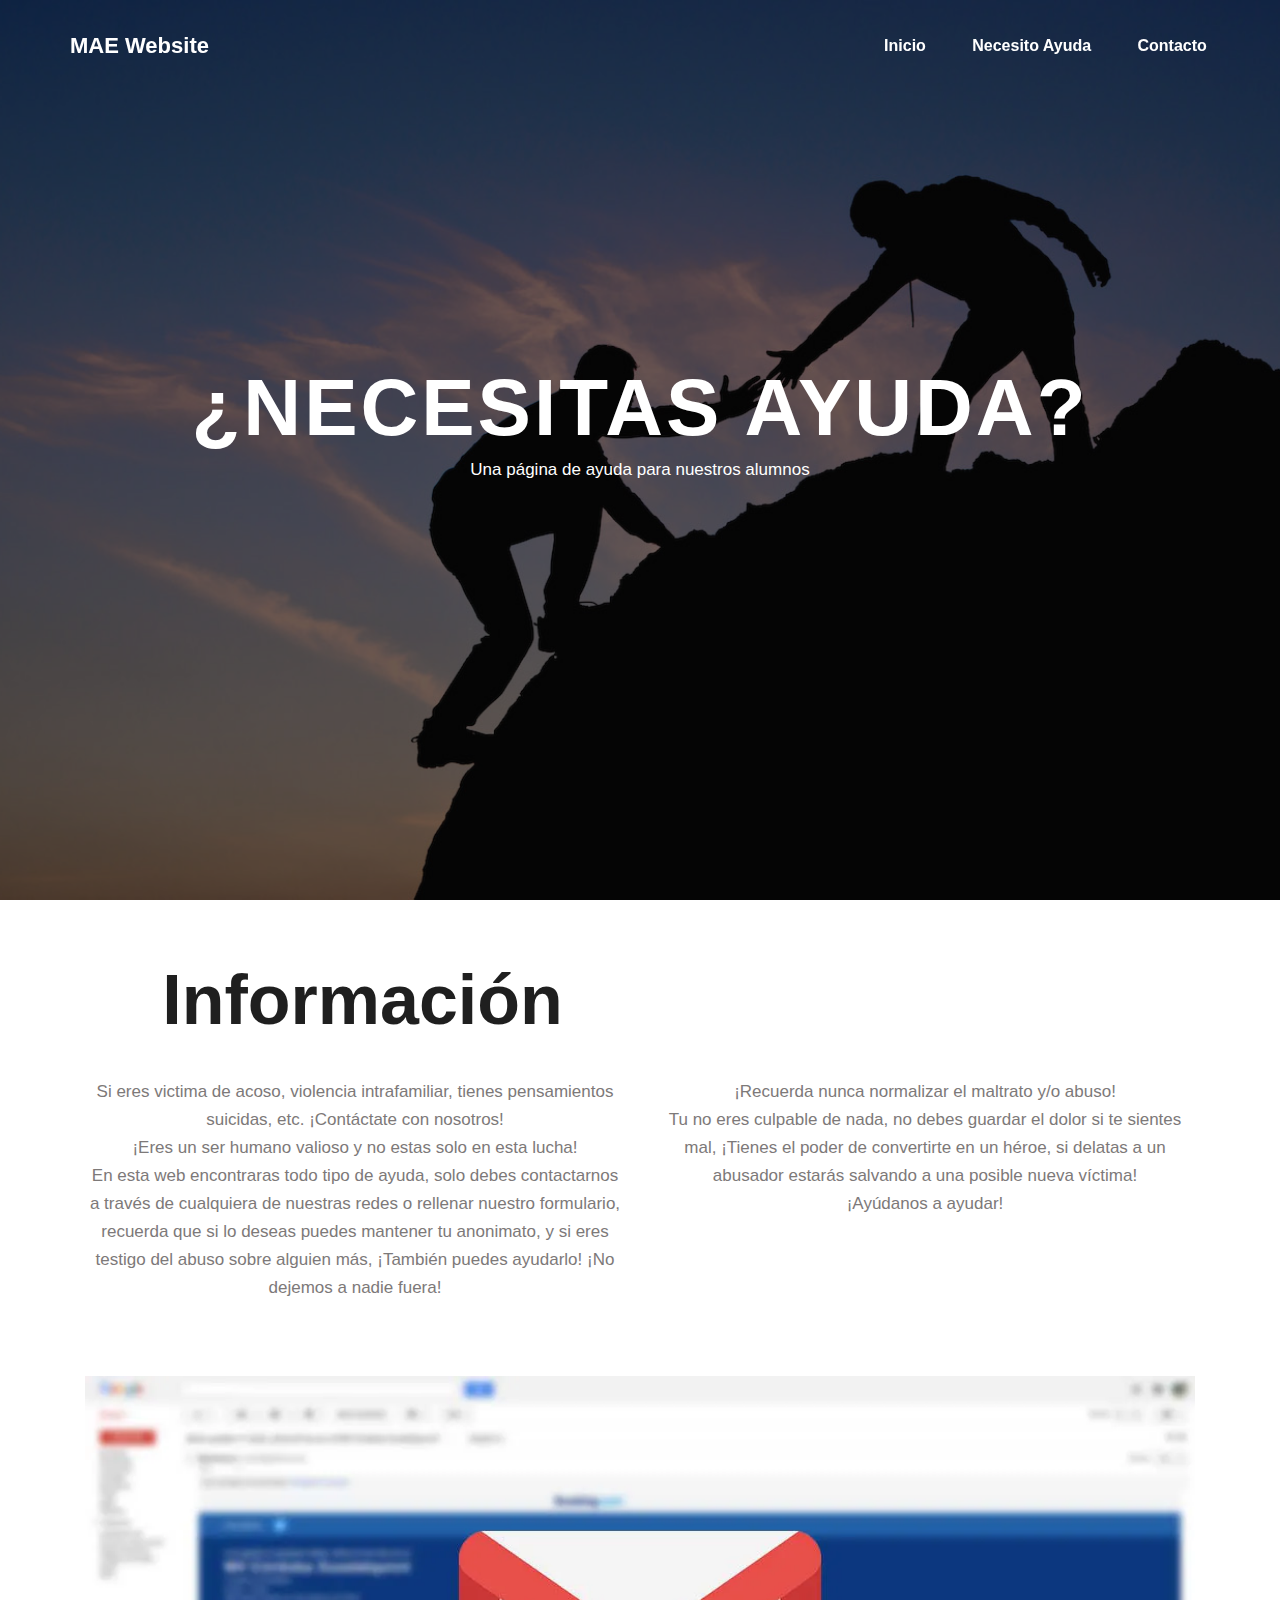
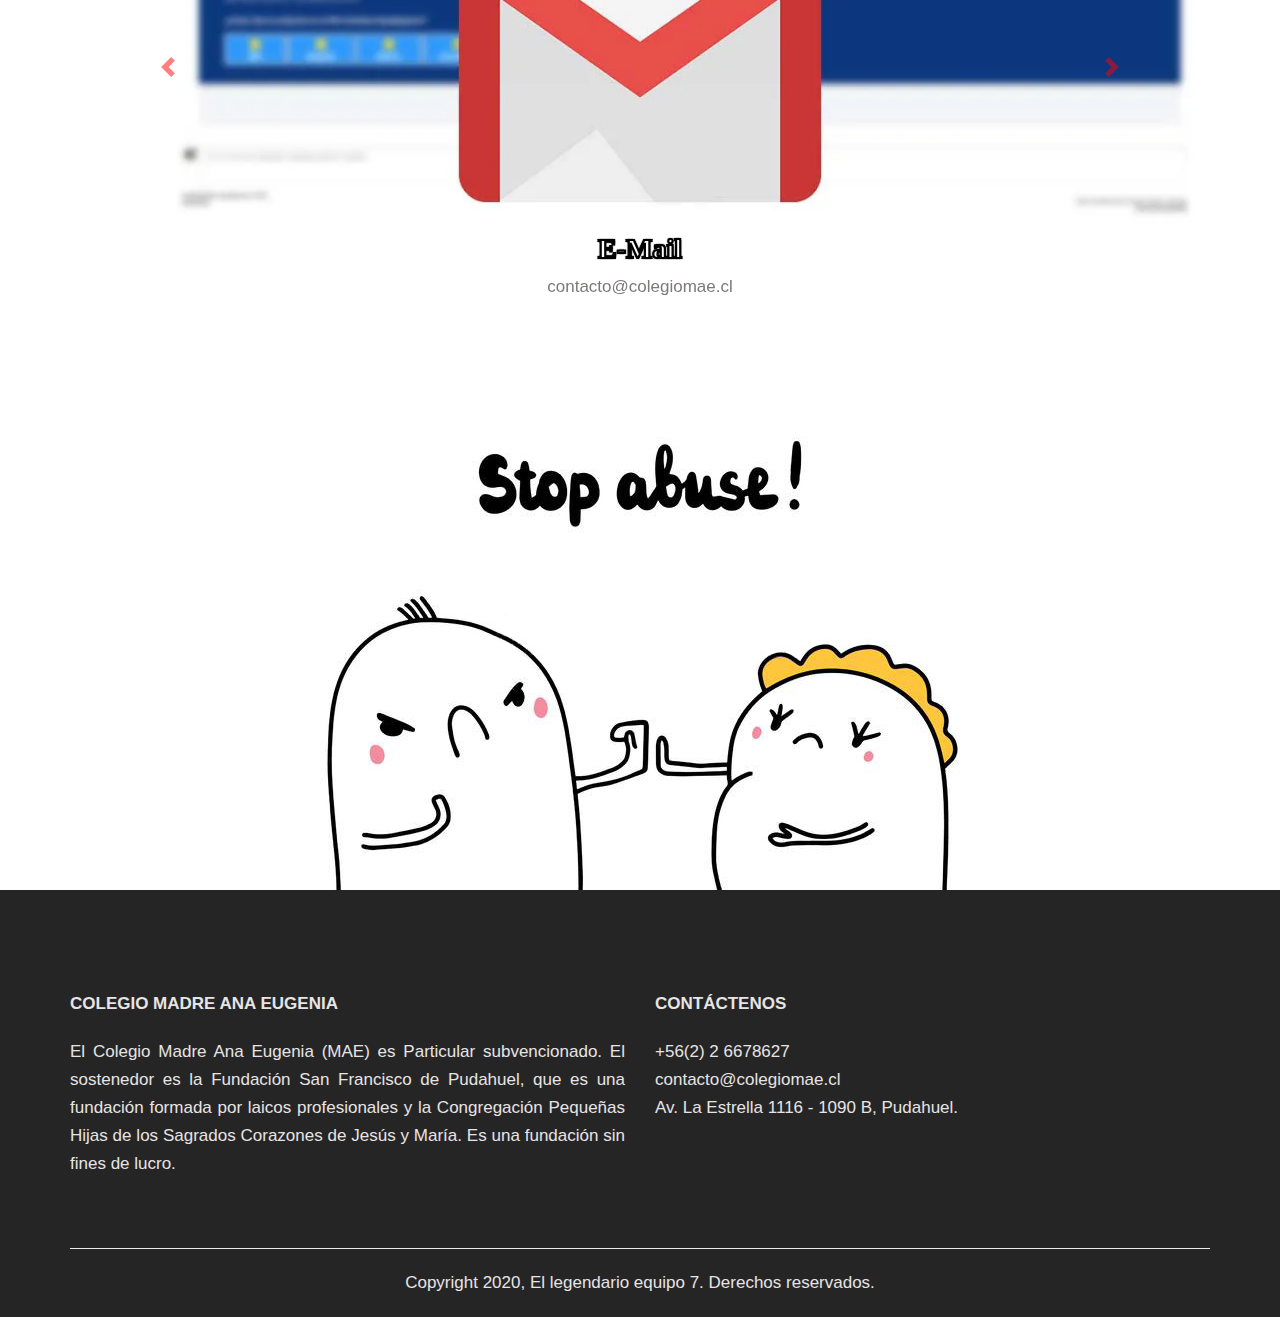
<file: index.html>
<!DOCTYPE html>
<html>
	<head>
		<meta http-equiv="Content-type" content="text/html; charset=utf-8">
		<title>MAE Foro Ayuda</title>
		
		<meta charset="UTF-8">
		<meta name="viewport" content="width=device-width, initial-scale=1, maximum-scale=2">
		<link rel="shortcut icon" href="images/favicon.png" type="image/x-icon">
		<!-- Estilos y responsive -->
		<link rel="stylesheet" href="css/style.css">
		<link rel="stylesheet" href="css/responsive.css">
		<!--Carrusel-->
		<link rel="stylesheet" href="https://maxcdn.bootstrapcdn.com/bootstrap/4.0.0/css/bootstrap.min.css" integrity="sha384-Gn5384xqQ1aoWXA+058RXPxPg6fy4IWvTNh0E263XmFcJlSAwiGgFAW/dAiS6JXm" crossorigin="anonymous">
		
		<!--Cambio de color de botones de siguiente y previo en el carrusel-->
		<style>
			.carousel-control-prev-icon {
				background-image: url("data:image/svg+xml;charset=utf8,%3Csvg xmlns='http://www.w3.org/2000/svg' fill='%23f00' viewBox='0 0 8 8'%3E%3Cpath d='M5.25 0l-4 4 4 4 1.5-1.5-2.5-2.5 2.5-2.5-1.5-1.5z'/%3E%3C/svg%3E");
			}
		
			.carousel-control-next-icon {
				background-image: url("data:image/svg+xml;charset=utf8,%3Csvg xmlns='http://www.w3.org/2000/svg' fill='%23f00' viewBox='0 0 8 8'%3E%3Cpath d='M2.75 0l-1.5 1.5 2.5 2.5-2.5 2.5 1.5 1.5 4-4-4-4z'/%3E%3C/svg%3E");
			}
		</style>


	</head>
	<body>

		<!-- Barra de arriba -->
		<nav class="navbar navbar-expand-lg navbar-light fixed-top">
			<div class="container">
				<a class="navbar-brand" href="http://www.colegiomae.cl/" target="_blank">MAE Website</a>
				<!-- Hamburguesa -->
				<button class="navbar-toggler nav-toggle" type="button" name="nav_toggle" id="toggle" data-toggle="collapse" aria-expanded="false" aria-label="Toggle navigation">
					<span class="bar-top"></span>
					<span class="bar-mid"></span>
					<span class="bar-bot"></span>
				</button>
				<div class="navbar-collapse overlay" id="overlay">
					<ul class="navbar-nav overlay-menu">
						<li class="nav-item">
							<a class="nav-link" href="index.html">Inicio</a>
						</li>
						<li class="nav-item">
							<a class="nav-link" href="index2.html">Necesito Ayuda</a>
						</li>
						<li class="nav-item">
							<a class="nav-link" href="contacto.html">Contacto</a>
						</li>
					</ul>
				</div>
			</div>
		</nav>

	<!-- Slogan sobre foto -->
	<section class="container-fluid top" id="home">
		<div class="container">
			<div class="slogan">
				<h1>¿NECESITAS AYUDA?</h1>
				<p>Una página de ayuda para nuestros alumnos</p>
			</div>
		</div>
	</section>

	<br>

<!-- Informacion -->
<section id="info">
	<div class="container">
		<div class="col-xl-6">
			<div class="centrar">
				<br>
				<h2>Información</h2>
				<br>
			</div>
		</div>
		<div class="row">
				<div class="col-xl-6">
					<div class="centrar">
						<p>Si eres victima de acoso, violencia intrafamiliar, tienes pensamientos suicidas, etc. ¡Contáctate con nosotros!
							<br>¡Eres un ser humano valioso y no estas solo en esta lucha!
							<br>En esta web encontraras todo tipo de ayuda, solo debes contactarnos a través de cualquiera de nuestras redes o rellenar nuestro formulario, recuerda que si lo deseas puedes mantener tu anonimato, y si eres testigo del abuso sobre alguien más, ¡También puedes ayudarlo! ¡No dejemos a nadie fuera!
						</p>
						<br>
					</div>
				</div>
				<div class="col-xl-6">
					<div class="centrar">
						<p>¡Recuerda nunca normalizar el maltrato y/o abuso!
							<br>Tu no eres culpable de nada, no debes guardar el dolor si te sientes mal, ¡Tienes el poder de convertirte en un héroe, si delatas a un abusador estarás salvando a una posible nueva víctima!
							<br>¡Ayúdanos a ayudar!
						</p>
					</div>
				</div>
			</div>
		</div>
	</div>

	<!--Carrusel-->
	<br>
	<section class="container">
		<div id="carousel1" class="carousel slide" data-ride="carousel">
			<ol class="carousel-indicators">
			  <li data-target="#carousel1" data-slide-to="0" class="active"></li>
			  <li data-target="#carousel1" data-slide-to="1"></li>
			  <li data-target="#carousel1" data-slide-to="2"></li>
			</ol>
			<!-- diapositivas -->
			<div class="carousel-inner">
			  <div class="carousel-item active">
				  <img src="images/logo-gmail.webp" alt="" class="d-block w-100">
				
				  <div class="carousel-caption">
					  <div class="titulos-carousel">
						<h3>E-Mail</h3>
					  </div>
					
					<p>contacto@colegiomae.cl</p>
				  </div>
			  </div>

			  <div class="carousel-item">
				  <img src="images/logo-contactos.jpg" alt="" class="d-block w-100">
				  
				  <div class="carousel-caption">
					  <div class="titulos-carousel">
						<h3>Telefonos</h3>
					  </div>
					
					<div id="telefonos-borde-negro">
						<p>26432548 / 26431919 / 22 6678627</p>
					</div>
				  </div>
			  </div>

			  <div class="carousel-item">
				  <img src="images/logo-facebook.jpg" alt="" class="d-block w-100">
				  
				  <div class="carousel-caption">
					  <div class="titulos-carousel">
						<h3>Facebook</h3>
					  </div>
					<a href="https://www.facebook.com/pages/Colegio%20Madre%20Eugenia/216048565186535/" target="_blank"><p style="color: red;">Visitanos</p></a>
				  </div>
			  </div>
			</div>
			<!-- botones de desplazamiento a izquierda y derecha -->      
			<a class="carousel-control-prev" href="#carousel1" data-slide="prev">
			  <span class="carousel-control-prev-icon" aria-hidden="true"></span b>
			  <span class="sr-only">Previous</span>
			</a>
			<a class="carousel-control-next" href="#carousel1" data-slide="next">
			  <span class="carousel-control-next-icon" aria-hidden="true"></span>
			  <span class="sr-only">Next</span>
			</a>
		</div>
	</section>

		<div id="contenedor">
				<img src="images/stop-abusos.jpg" alt="">
		</div>
</section>

<!-- Footer -->
<div class="container-fluid footer">
	<div class="container">
		<div class="row footer_info">
			<div class="col-md-6 col-sm-12">
				<p class="logo_footer title_col_footer">Colegio Madre Ana Eugenia</p>
				<div class="justificado">
					<p>El Colegio Madre Ana Eugenia (MAE) es Particular subvencionado. El sostenedor es la Fundación San Francisco de Pudahuel, que es una fundación formada por laicos profesionales y la Congregación Pequeñas Hijas de los Sagrados Corazones de Jesús y María. Es una fundación sin fines de lucro.</p>
				</div>
			</div>
			<div class="col-md-4 col-sm-12">
				<p class="title_col_footer">Contáctenos</p>
				<p>+56(2) 2 6678627</p>
				<p>contacto@colegiomae.cl</p>
				<p>Av. La Estrella 1116 - 1090 B, Pudahuel.</p>
			</div>
		</div>
		<div class="copyright-footer">
			<p>Copyright 2020, El legendario equipo 7. Derechos reservados.</p>	
		</div>
	</div>
</div>

<!-- scrip de carrusel-->
<script src="https://code.jquery.com/jquery-3.2.1.slim.min.js" integrity="sha384-KJ3o2DKtIkvYIK3UENzmM7KCkRr/rE9/Qpg6aAZGJwFDMVNA/GpGFF93hXpG5KkN" crossorigin="anonymous"></script>
<script src="https://cdnjs.cloudflare.com/ajax/libs/popper.js/1.12.9/umd/popper.min.js" integrity="sha384-ApNbgh9B+Y1QKtv3Rn7W3mgPxhU9K/ScQsAP7hUibX39j7fakFPskvXusvfa0b4Q" crossorigin="anonymous"></script>
<script src="https://maxcdn.bootstrapcdn.com/bootstrap/4.0.0/js/bootstrap.min.js" integrity="sha384-JZR6Spejh4U02d8jOt6vLEHfe/JQGiRRSQQxSfFWpi1MquVdAyjUar5+76PVCmYl" crossorigin="anonymous"></script>  

<!-- Otros scrips -->
<script src="js/owl.carousel.min.js"></script>
<script src="js/script.js"></script>

</body>
</html>
</file>
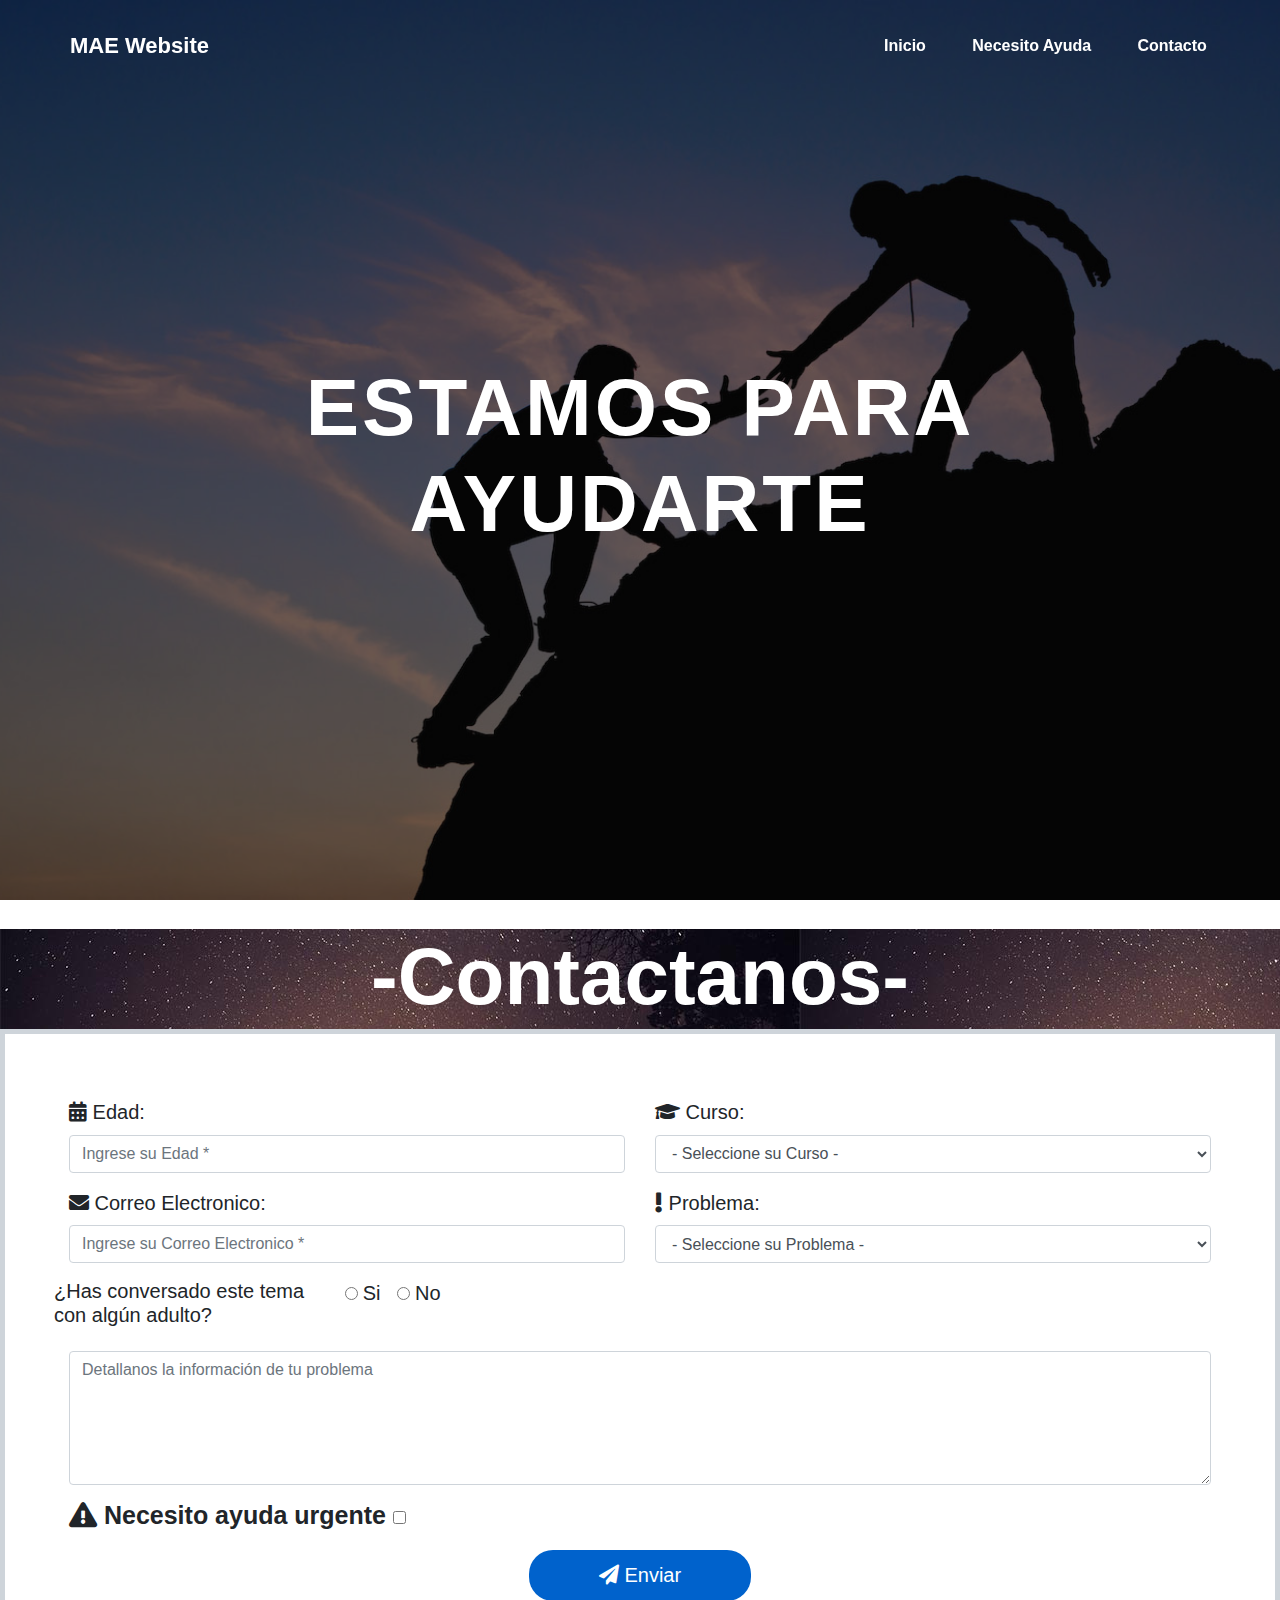
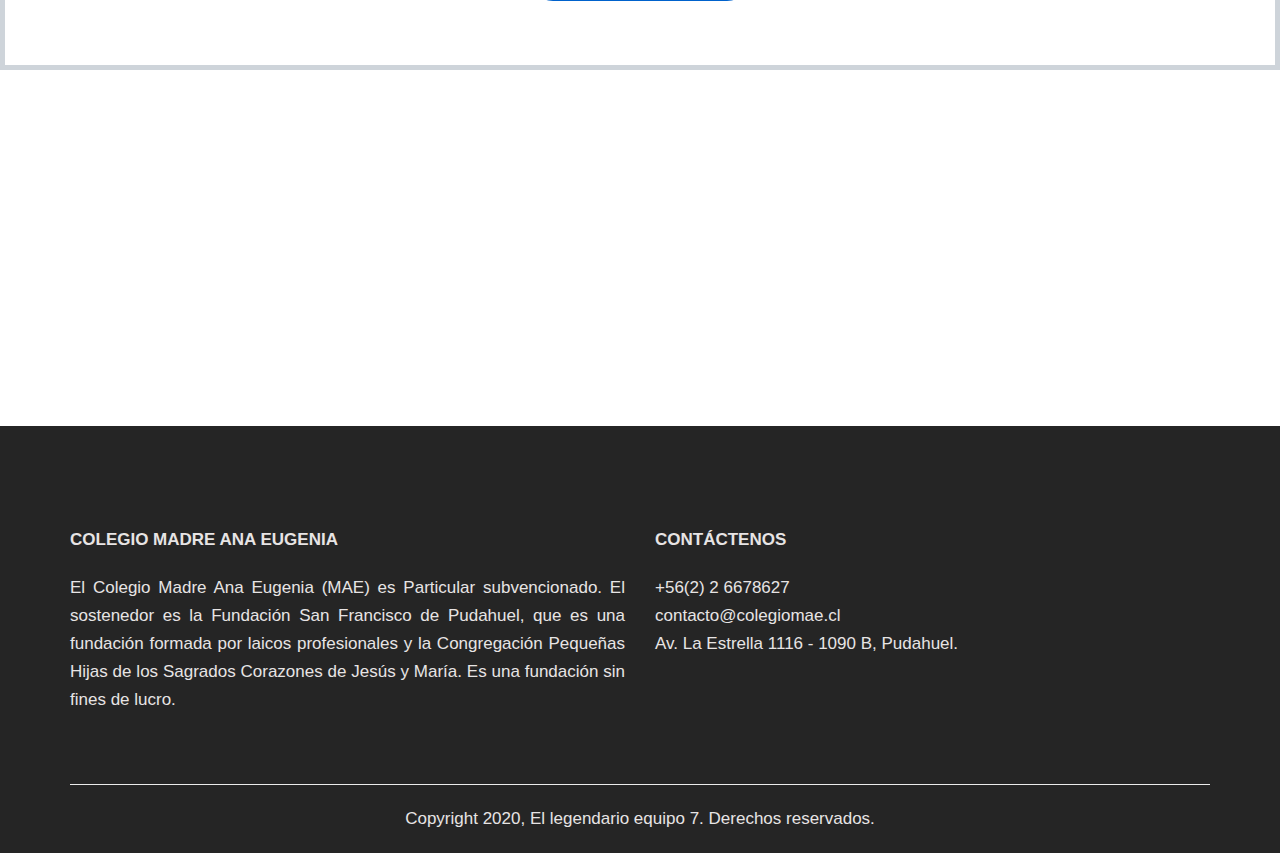
<file: contacto.html>
<!DOCTYPE html>
<html lang="en">
	<head>
		<meta http-equiv="Content-type" content="text/html; charset=utf-8">
		<title>MAE Foro Ayuda</title>
		
		<meta charset="UTF-8">
		<meta name="viewport" content="width=device-width, initial-scale=1, maximum-scale=2">
		<link rel="shortcut icon" href="images/favicon.png" type="image/x-icon">
		<!-- Estilos y responsive -->
		<link rel="stylesheet" href="css/style.css">
        <link rel="stylesheet" href="css/responsive.css">
        <!--NAVBAR -->
        <link rel="stylesheet" href="https://maxcdn.bootstrapcdn.com/bootstrap/4.0.0/css/bootstrap.min.css" integrity="sha384-Gn5384xqQ1aoWXA+058RXPxPg6fy4IWvTNh0E263XmFcJlSAwiGgFAW/dAiS6JXm" crossorigin="anonymous">
		<link rel="stylesheet" href="css/fontawesome.css">
        <!--Utilizando Funciones de JS-->
		<script type="text/javascript">

			function MostrarContenido() 
			{
				elemento = document.getElementById("contenido");
				checkbox = document.getElementById("check");
				if (checkbox.checked) {
					elemento.style.display='block';
				}
				else {
					elemento.style.display='none';
				}
			}

			function Validacion()
			{
				/*Variables del Formulario sin Ayuda Urgente*/
				edad  = document.getElementById('Edad').value;
				cursos  = document.getElementById('Cursos').selectedIndex;
				asunto  = document.getElementById('Asunto').selectedIndex;
				radio = document.getElementsByName('grupo1');
				mensaje = document.getElementById('Mensaje').value;
				/*Check si necesita ayuda urgente*/
				checkbox = document.getElementById("check");
				/*Variables de Ayuda Urgente*/
				nombreapellido = document.getElementById('NombreApellido').value;
				fono = document.getElementById('Telefono').value;
				comuna = document.getElementById('Comunas').value;
				direccion = document.getElementById('Direccion').value;	
				
				if( isNaN(edad) || edad.length == 0 || edad.length > 2)
                 {
					alert('[ERROR] Debe ingresar una Edad válida');
					document.getElementById('Edad').value="";
                    document.datos.ed.focus();
                    return false;
				}

				if (cursos == null || cursos == 0)
                {
					alert('[ERROR] Debe seleccionar un Curso');
                    document.datos.curso.focus();
                    return false;
				}
				if (asunto == null || asunto == 0)
                {
					alert('[ERROR] Debe seleccionar un Problema/Asunto');
                    document.datos.asunt.focus();
                    return false;
				}
								
				var seleccionado = false;
				for(var i=0; i<radio.length; i++) {
				if(radio[i].checked) 
				{
					seleccionado = true;
					break;
				}
				}

				if(!seleccionado) 
				{	
					alert('[ERROR] Debe seleccionar si ha conversado con un adulto');
					return false;
				}

				if(mensaje == null || mensaje.length==0)
                {
                    alert('[ERROR] Debe ingresar la información sobre su problema');
                    document.getElementById('Mensaje').value="";
                    document.datos.msg.focus();
                    return false;
				}

				if(checkbox.checked)
				{
					if(nombreapellido == null || nombreapellido.length==0)
               		{
						alert('[ERROR] Debe ingresar Nombres y Apellidos');
						document.getElementById('NombreApellido').value="";
						document.datos.nomapell.focus();
						return false;
					}
					if( !(/^\d{9}$/.test(fono)) ) 
					{
						alert('[ERROR] Debe ingresar un número teléfonico válido');
						document.getElementById('Telefono').value="";
						document.datos.fono.focus();
						return false;
					}
					if (comuna == null || comuna == 0)
					{
						alert('[ERROR] Debe seleccionar una Comuna');
						document.datos.comunas.focus();
						return false;
					}
					if (direccion == null || direccion == 0)
					{
						alert('[ERROR] Debe ingresar una dirección válida');
						document.datos.direccion.focus();
						return false;
					}
				}								
				return true;
			}

			function validarEmail(elemento)
			{	
				var texto = document.getElementById(elemento.id).value;
				var expresion = /^[-\w.%+]{1,64}@(?:[A-Z0-9-]{1,63}\.){1,125}[A-Z]{2,63}$/i;

				if (!expresion.test(texto)) 
				{
					document.getElementById("resultadocorreo").innerHTML = "Correo invalido";
				} 
				else
				{
					document.getElementById("resultadocorreo").innerHTML = "";
				}

			}
		</script>


	</head>
	<body>

		<!-- Barra de arriba -->
		<nav class="navbar navbar-expand-lg navbar-light fixed-top">
			<div class="container">
				<a class="navbar-brand" href="http://www.colegiomae.cl/" target="_blank">MAE Website</a>
				<!-- Hamburguesa -->
				<button class="navbar-toggler nav-toggle" type="button" name="nav_toggle" id="toggle" data-toggle="collapse" aria-expanded="false" aria-label="Toggle navigation">
					<span class="bar-top"></span>
					<span class="bar-mid"></span>
					<span class="bar-bot"></span>
				</button>
				<div class="navbar-collapse overlay" id="overlay">
					<ul class="navbar-nav overlay-menu">
						<li class="nav-item">
							<a class="nav-link" href="index.html">Inicio</a>
						</li>
						<li class="nav-item">
							<a class="nav-link" href="index2.html">Necesito Ayuda</a>
						</li>
						<li class="nav-item">
							<a class="nav-link" href="contacto.html">Contacto</a>
						</li>
					</ul>
				</div>
			</div>
		</nav>

	<!-- Slogan sobre foto -->
	<section class="container-fluid top" id="home">
		<div class="container">
			<div class="slogan">
				<h1>Estamos para ayudarte</h1>
			</div>
		</div>
	</section>

	<br>

<!-- Formulario -->
<section>
    <form method="post" action="ayuda.html" name="datos" onsubmit="return Validacion()">
        <div class="form" >
            <div class="note">
                <h1>-Contactanos-</h1>
            </div>
            <div class="form-content">
                <div class="row">
                    <div class="col-md-6">
                        <div class="form-group">
                            <label for="Edad"><i class="fas fa-calendar-alt"></i> Edad:</label>
                            <input type="number" class="form-control" name="ed" id="Edad" placeholder="Ingrese su Edad *"/>
                        </div>

                        <div class="form-group">
                            <label for="correoelectronico"><i class="fas fa-envelope"></i> Correo Electronico:</label>
                            <input type="text" class="form-control" name="email" id="email" placeholder="Ingrese su Correo Electronico *" onkeyup="validarEmail(this)" required>
                            <a id='resultadocorreo'></a>
                        </div>
                    </div>

                    <div class="col-md-6">
                        <div class="form-group">
                            <label for="Cursos"><i class="fas fa-graduation-cap"></i> Curso:</label>
                            <select class="form-control" name="curso" id="Cursos">
                                <option value="">- Seleccione su Curso -</option>
                                <option value="1">Quinto Básico</option>
                                <option value="2">Sexto Básico</option>
                                <option value="3">Septimo Básico</option>
                                <option value="4">Octavo Básico</option>
                                <option value="5">I° Medio</option>
                                <option value="6">II° Medio</option>
                                <option value="7">III° Medio</option>
                                <option value="8">IV° Medio</option>
                            </select>
                        </div>

                        <div class="form-group">
                            <label for="Asunto"><i class="fas fa-exclamation"></i> Problema:</label>
                            <select class="form-control" name="asunt" id="Asunto">
                                <option value="">- Seleccione su Problema -</option>
                                <option value="1">Violencia física y/o psicológica</option>
                                <option value="2">Abuso sexual</option>
                                <option value="3">Ciberbullying</option>
                                <option value="4">Acoso</option>
                                <option value="5">Ayuda psicológica</option>
                                <option value="6">Otro</option>
                            </select>
                        </div>
                    </div>

                <div class="form-group">   
                    <div class='row'>
                        <div class="col">
                              <h5>¿Has conversado este tema con algún adulto?</h5>
                        </div>					
                        <div class="col">
                            <div class="form-check form-check-inline">
                                <input class="form-check-input" type="radio" value="" id="radio1" name="grupo1">
                                <label class="form-check-label" for="radio1"> Si</label>
                            </div>
                            <div class="form-check form-check-inline">
                                 <input class="form-check-input" type="radio" value="" id="radio1" name="grupo1">
                                 <label class="form-check-label" for="radio1"> No</label>
                            </div>
                        </div>
                    </div>
                </div>	
                </div>	

                <div class="form-group">
                    <textarea class="form-control" name="msg" id="Mensaje" rows="5" placeholder="Detallanos la información de tu problema"></textarea>
                </div>

                <div class="form-group">
                    <b><i class="fas fa-exclamation-triangle"></i> Necesito ayuda urgente </b>
                    <input type="checkbox" name="check" id="check" value="1" onchange="MostrarContenido()" />
                    <div id="contenido" style="display: none;">
                        <br>
                        <div class="row">
                            <div class="col-md-6">
                                <div class="form-group">
                                    <div class="form-group">
                                        <label for="NombreApellido"><i class="fas fa-user-shield"></i> Nombres y Apellidos:</label>
                                        <input type="text" class="form-control" name="nomapell" id="NombreApellido" placeholder="Ingrese sus Nombres y Apellidos"/>
                                    </div>

                                    <label for="Telefono"><i class="fas fa-phone"></i> Número Telefónico:</label>
                                    <input type="text" class="form-control" name="fono" id="Telefono" placeholder="999999999">
                                    <small id="fonoHelp" class="form-text text-muted">Recuerda no compartir tu número telefónico con personas que no conoces.</small>
                                </div>										
                                
                            </div>
                            <div class="col-md-6">
                                <div class="form-group">
                                    <label for="comuna"><i class="fas fa-street-view"></i> Comuna:</label>
                                    <select class="form-control" name="comunas" id="Comunas">
                                        <option value="">- Seleccione su Comuna -</option>
                                        <option value="1">Cerrillos</option>
                                        <option value="2">Cerro Navia</option>
                                        <option value="3">Conchalí</option>
                                        <option value="4">Colina</option>
                                        <option value="5">El Bosque</option>
                                        <option value="6">Estación Central</option>
                                        <option value="7">Huechuraba</option>
                                        <option value="8">Independencia</option>
                                        <option value="9">La Cisterna</option>
                                        <option value="10">La Florida</option>
                                        <option value="11">La Granja</option>
                                        <option value="12">Lampa</option>
                                        <option value="13">La Reina</option>
                                        <option value="14">Las Condes</option>
                                        <option value="15">Lo Barnechea</option>
                                        <option value="16">Lo Espejo</option>
                                        <option value="17">Lo Prado</option>
                                        <option value="18">Macul</option>
                                        <option value="19">Maipú</option>
                                        <option value="20">Ñuñoa</option>
                                        <option value="21">Pedro Aguirre Cerda</option>
                                        <option value="22">Peñalolén</option>
                                        <option value="23">Providencia</option>
                                        <option value="24">Peñaflor</option>
                                        <option value="25">Pirque</option>
                                        <option value="26">Puente Alto</option>
                                        <option value="27">Pudahuel</option>
                                        <option value="28">Quilicura</option>
                                        <option value="29">Quinta Normal</option>
                                        <option value="30">Recoleta</option>
                                        <option value="31">Renca</option>
                                        <option value="32">San Miguel</option>
                                        <option value="33">San Joaquín</option>
                                        <option value="34">San Ramón</option>
                                        <option value="35">Santiago (Centro)</option>
                                        <option value="36">Vitacura</option>
                                        <option value="37">San Bernardo</option>
                                        <option value="38">San José de Maipo</option>
                                    </select>
                                </div>

                                <div class="form-group">
                                    <label for="Direccion"><i class="fas fa-street-view"></i> Dirección: </label>
                                    <input type="text" class="form-control" name="direccion" id="Direccion" placeholder="Ingrese la direccion de su Casa">
                                    <small id="direccionlHelp" class="form-text text-muted">Recuerda no compartir la direccion de tu hogar con personas que no conoces.</small>
                                </div>	

                            </div>
                        </div>
                    </div>
                </div>

                <div class="col text-center">
                <button type="submit" class="btnSubmit"><i class="fas fa-paper-plane"></i> Enviar</button>
                </div>

            </div>
        </div>
    </form>
</section>

<!--Google Maps Direccion MAE-->
<section>
    <div class="container-fluid">
        <iframe src="https://www.google.com/maps/embed?pb=!1m18!1m12!1m3!1d3329.4778875714487!2d-70.75438468432095!3d-33.436853980777784!2m3!1f0!2f0!3f0!3m2!1i1024!2i768!4f13.1!3m3!1m2!1s0x9662c3c621664d89%3A0xbc1b7dc62b486727!2sColegio%20Madre%20Ana%20Eugenia!5e0!3m2!1ses!2scl!4v1599956782276!5m2!1ses!2scl" width="100%" height="320" frameborder="0" style="border:0;" allowfullscreen></iframe>
    </div>
<section>
    
<!-- Footer -->
<div class="container-fluid footer">
	<div class="container">
		<div class="row footer_info">
			<div class="col-md-6 col-sm-12">
				<p class="logo_footer title_col_footer">Colegio Madre Ana Eugenia</p>
				<div class="justificado">
					<p>El Colegio Madre Ana Eugenia (MAE) es Particular subvencionado. El sostenedor es la Fundación San Francisco de Pudahuel, que es una fundación formada por laicos profesionales y la Congregación Pequeñas Hijas de los Sagrados Corazones de Jesús y María. Es una fundación sin fines de lucro.</p>
				</div>
			</div>
			<div class="col-md-4 col-sm-12">
				<p class="title_col_footer">Contáctenos</p>
				<p>+56(2) 2 6678627</p>
				<p>contacto@colegiomae.cl</p>
				<p>Av. La Estrella 1116 - 1090 B, Pudahuel.</p>
			</div>
		</div>
		<div class="copyright-footer">
			<p>Copyright 2020, El legendario equipo 7. Derechos reservados.</p>	
		</div>
	</div>
</div>

<!-- Script Navbar -->
<script src="https://code.jquery.com/jquery-3.2.1.slim.min.js" integrity="sha384-KJ3o2DKtIkvYIK3UENzmM7KCkRr/rE9/Qpg6aAZGJwFDMVNA/GpGFF93hXpG5KkN" crossorigin="anonymous"></script>

<!-- Otros scrips -->
<script src="js/owl.carousel.min.js"></script>
<script src="js/script.js"></script>

</body>
</html>
</file>
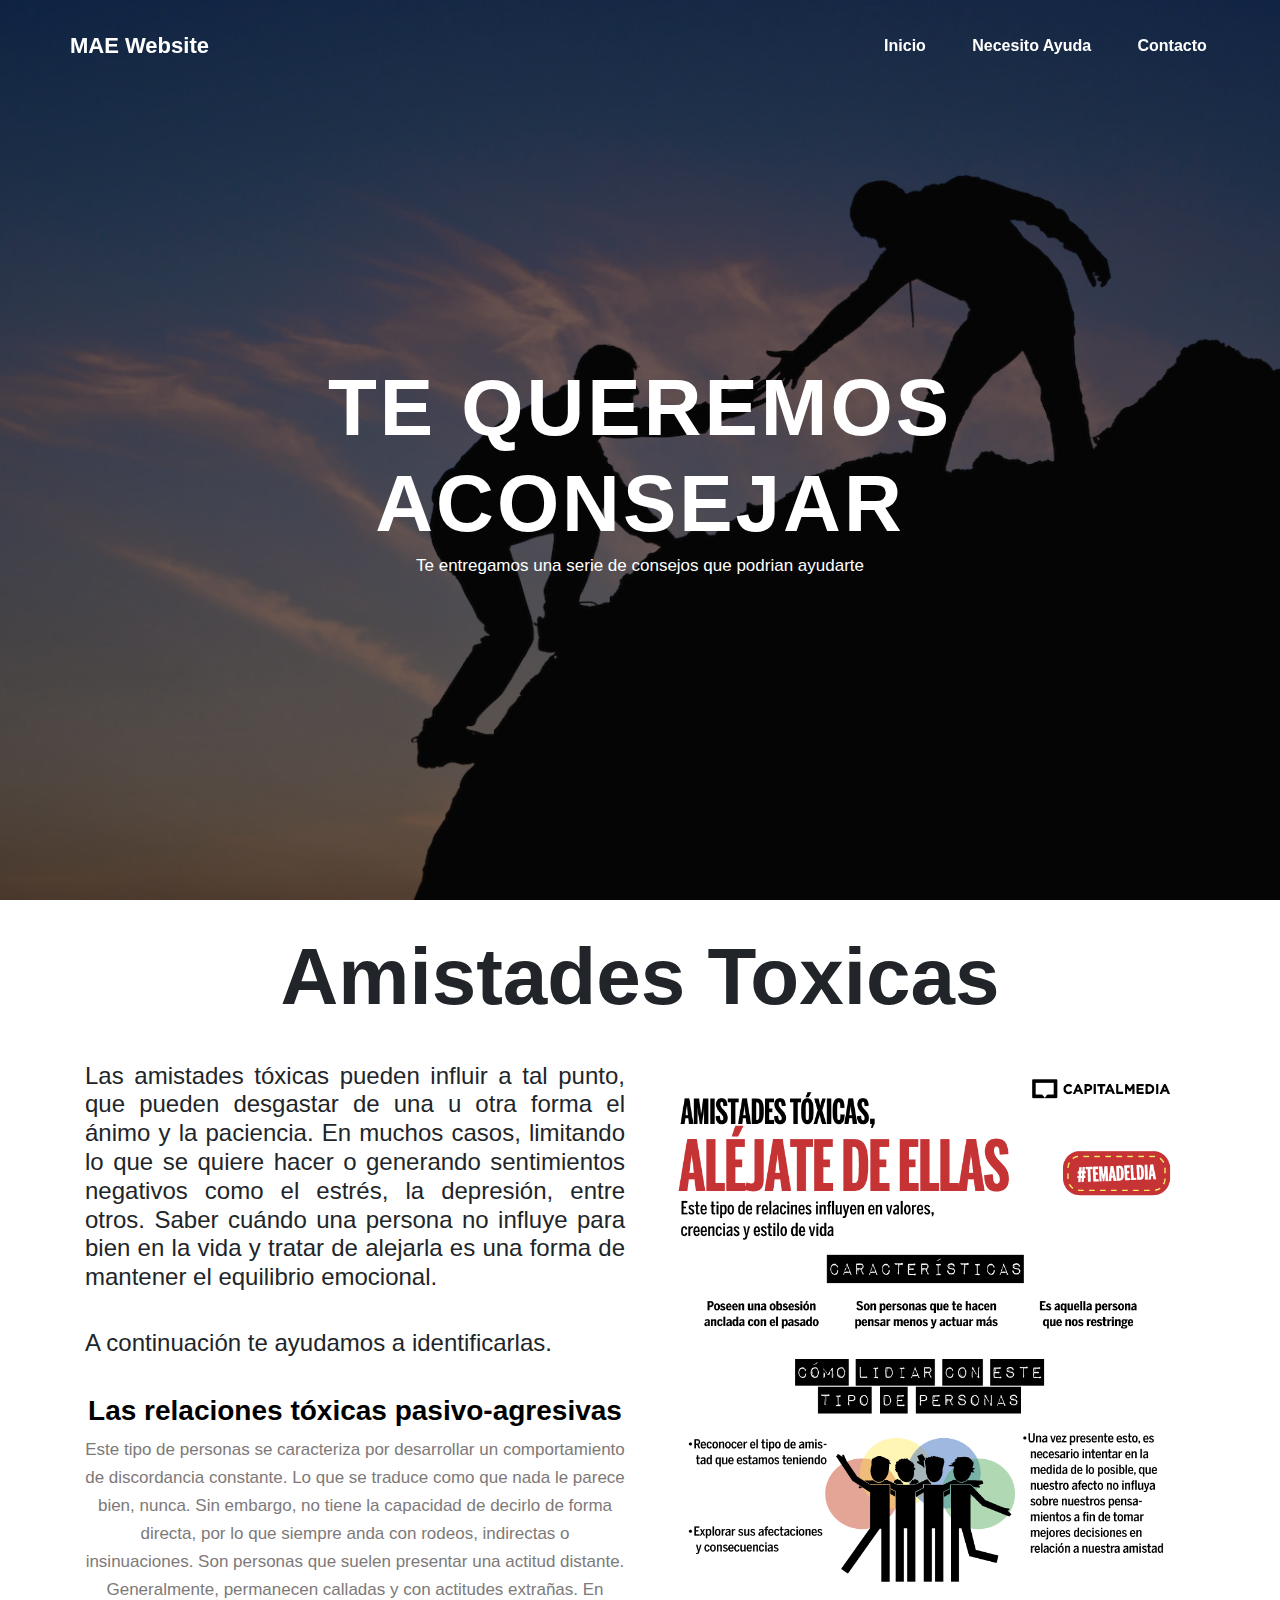
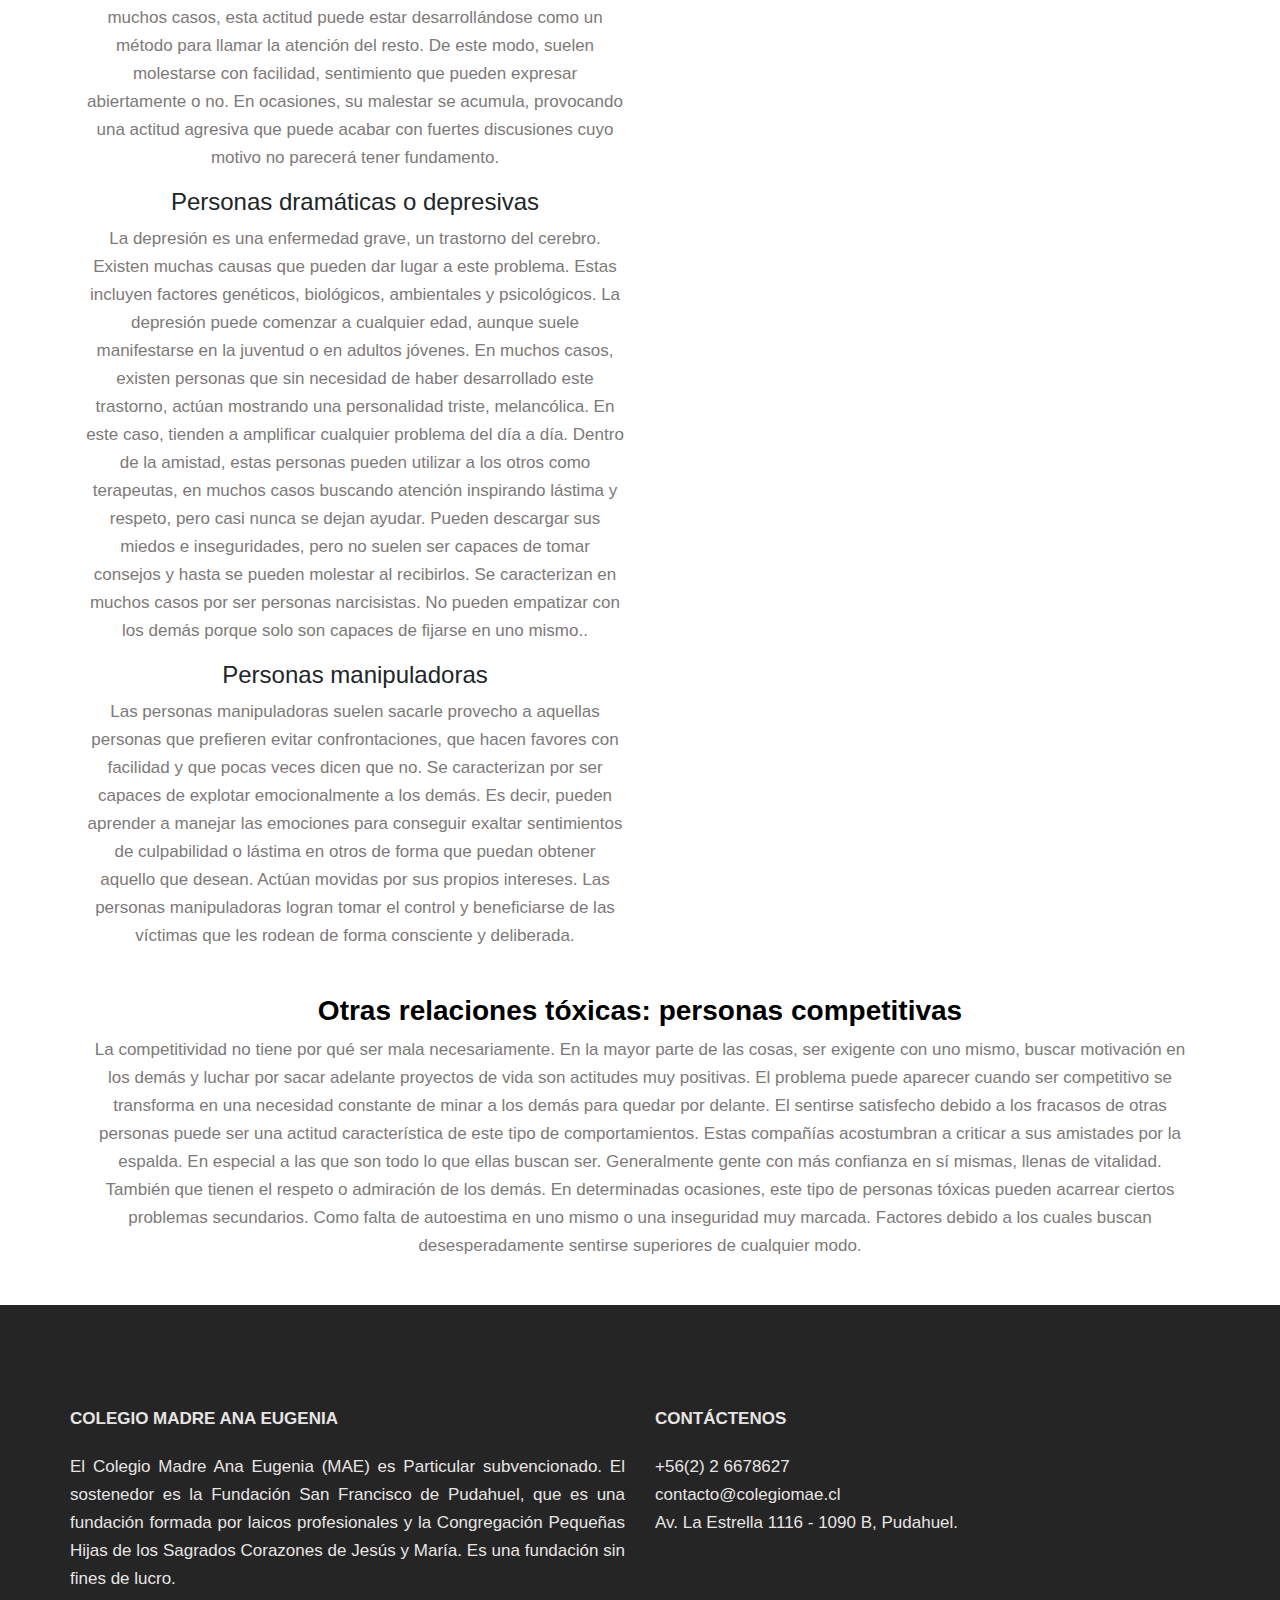
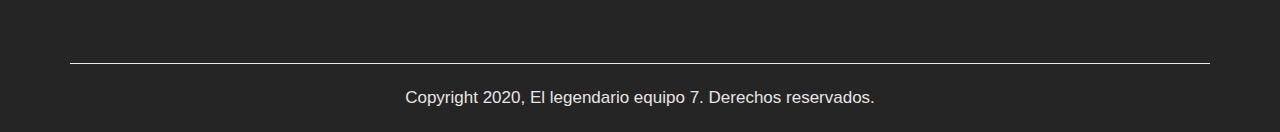
<file: index2-1.html>
<!DOCTYPE html>
<html lang="en">
	<head>
		<meta http-equiv="Content-type" content="text/html; charset=utf-8">
		<title>MAE Foro Ayuda</title>
		
		<meta charset="UTF-8">
		<meta name="viewport" content="width=device-width, initial-scale=1, maximum-scale=2">
		<link rel="shortcut icon" href="images/favicon.png" type="image/x-icon">
		<!-- Estilos y responsive -->
		<link rel="stylesheet" href="css/style.css">
        <link rel="stylesheet" href="css/responsive.css">
        <!--NAVBAR -->
        <link rel="stylesheet" href="https://maxcdn.bootstrapcdn.com/bootstrap/4.0.0/css/bootstrap.min.css" integrity="sha384-Gn5384xqQ1aoWXA+058RXPxPg6fy4IWvTNh0E263XmFcJlSAwiGgFAW/dAiS6JXm" crossorigin="anonymous">
		<link rel="stylesheet" href="css/fontawesome.css">
		<!--Bootstrap -->
		<link href="css/bootstrap.min.css" type="text/css" rel="stylesheet"> 
	</head>
	<body>

		<!-- Barra de arriba -->
		<nav class="navbar navbar-expand-lg navbar-light fixed-top">
			<div class="container">
				<a class="navbar-brand" href="http://www.colegiomae.cl/" target="_blank">MAE Website</a>
				<!-- Hamburguesa -->
				<button class="navbar-toggler nav-toggle" type="button" name="nav_toggle" id="toggle" data-toggle="collapse" aria-expanded="false" aria-label="Toggle navigation">
					<span class="bar-top"></span>
					<span class="bar-mid"></span>
					<span class="bar-bot"></span>
				</button>
				<div class="navbar-collapse overlay" id="overlay">
					<ul class="navbar-nav overlay-menu">
						<li class="nav-item">
							<a class="nav-link" href="index.html">Inicio</a>
						</li>
						<li class="nav-item">
							<a class="nav-link" href="index2.html">Necesito Ayuda</a>
						</li>
						<li class="nav-item">
							<a class="nav-link" href="contacto.html">Contacto</a>
						</li>
					</ul>
				</div>
			</div>
		</nav>

	<!-- Slogan sobre foto -->
	<section class="container-fluid top" id="home">
		<div class="container">
			<div class="slogan">
				<h1>Te queremos aconsejar</h1>
				<p>Te entregamos una serie de consejos que podrian ayudarte</p>
			</div>
		</div>
	</section>

	<br>

	<!-- Info(Contenido) -->
	<div class="container"> 
        <div class="col-xl-12">
            <h1 class="centrar">Amistades Toxicas</h1>
		</div>
		<br>

	<div class="row">	
        <div class="col-xl-6">

			<h4 class="justificado">Las amistades tóxicas pueden influir a tal punto, que pueden desgastar de una u otra forma el ánimo y la paciencia. En muchos casos, 
                limitando lo que se quiere hacer o generando sentimientos negativos como el estrés, la depresión, entre otros.
                Saber cuándo una persona no influye para bien en la vida y tratar de alejarla es una forma de mantener el equilibrio emocional.</h4> 
                
                <br>

                <h4>A continuación te ayudamos a identificarlas.</h4>
			<br>
			
			<div class="centrar">
				<h3>Las relaciones tóxicas pasivo-agresivas</h3>
            
			<p>Este tipo de personas se caracteriza por desarrollar un comportamiento de discordancia constante. 
                Lo que se traduce como que nada le parece bien, nunca. Sin embargo, no tiene la capacidad de decirlo de forma directa, por lo que siempre anda con rodeos, indirectas o insinuaciones.
                Son personas que suelen presentar una actitud distante. Generalmente, permanecen calladas y con actitudes extrañas. 
                En muchos casos, esta actitud puede estar desarrollándose como un método para llamar la atención del resto. 
                De este modo, suelen molestarse con facilidad, sentimiento que pueden expresar abiertamente o no. 
                En ocasiones, su malestar se acumula, provocando una actitud agresiva que puede acabar con fuertes discusiones cuyo motivo no parecerá tener fundamento.</p> 

            <h4>Personas dramáticas o depresivas</h4>
            
            <p>La depresión es una enfermedad grave, un trastorno del cerebro. Existen muchas causas que pueden dar lugar a este problema. Estas incluyen factores genéticos, biológicos, ambientales y psicológicos. 
                La depresión puede comenzar a cualquier edad, aunque suele manifestarse en la juventud o en adultos jóvenes.
                En muchos casos, existen personas que sin necesidad de haber desarrollado este trastorno, actúan mostrando una personalidad triste, melancólica. 
                En este caso, tienden a amplificar cualquier problema del día a día.
                Dentro de la amistad, estas personas pueden utilizar a los otros como terapeutas, en muchos casos buscando atención inspirando lástima y respeto, pero casi nunca se dejan ayudar.
                Pueden descargar sus miedos e inseguridades, pero no suelen ser capaces de tomar consejos y hasta se pueden molestar al recibirlos.  
                Se caracterizan en muchos casos por ser personas narcisistas. No pueden empatizar con los demás porque solo son capaces de fijarse en uno mismo..</p> 

            <h4>Personas manipuladoras</h4>
            
            <p>Las personas manipuladoras suelen sacarle provecho a aquellas personas que prefieren evitar confrontaciones, que hacen favores con facilidad y que pocas veces dicen que no.
                Se caracterizan por ser capaces de explotar emocionalmente a los demás. Es decir, 
                pueden aprender a manejar las emociones para conseguir exaltar sentimientos de culpabilidad o lástima en otros de forma que puedan obtener aquello que desean. 
                Actúan movidas por sus propios intereses. 
                Las personas manipuladoras logran tomar el control y beneficiarse de las víctimas que les rodean de forma consciente y deliberada.</p> 
			<br>
			</div>
		</div>


		<div class="col-xl-6 ">  
			<img src="images/amistades-toxicas.png">
		</div>
           
    </div>
      
    <div class="row">
        <div class="col-md-12">
			<div class="centrar">
				<h3>Otras relaciones tóxicas: personas competitivas</h3>

            <p>La competitividad no tiene por qué ser mala necesariamente. En la mayor parte de las cosas, ser exigente con uno mismo, 
                buscar motivación en los demás y luchar por sacar adelante proyectos de vida son actitudes muy positivas.
                El problema puede aparecer cuando ser competitivo se transforma en una necesidad constante de minar a los demás para quedar por delante. 
                El sentirse satisfecho debido a los fracasos de otras personas puede ser una actitud característica de este tipo de comportamientos.
                Estas compañías acostumbran a criticar a sus amistades por la espalda. En especial a las que son todo lo que ellas buscan ser. 
                Generalmente gente con más confianza en sí mismas, llenas de vitalidad. También que tienen el respeto o admiración de los demás.
                En determinadas ocasiones, este tipo de personas tóxicas pueden acarrear ciertos problemas secundarios. Como falta de autoestima en uno mismo o una inseguridad muy marcada. 
				Factores debido a los cuales buscan desesperadamente sentirse superiores de cualquier modo. </p>
				<br>
			</div>
        </div>
    </div>        
</div>



<!-- Footer -->
<div class="container-fluid footer">
	<div class="container">
		<div class="row footer_info">
			<div class="col-md-6 col-sm-12">
				<p class="logo_footer title_col_footer">Colegio Madre Ana Eugenia</p>
				<div class="justificado">
					<p>El Colegio Madre Ana Eugenia (MAE) es Particular subvencionado. El sostenedor es la Fundación San Francisco de Pudahuel, que es una fundación formada por laicos profesionales y la Congregación Pequeñas Hijas de los Sagrados Corazones de Jesús y María. Es una fundación sin fines de lucro.</p>
				</div>
			</div>
			<div class="col-md-4 col-sm-12">
				<p class="title_col_footer">Contáctenos</p>
				<p>+56(2) 2 6678627</p>
				<p>contacto@colegiomae.cl</p>
				<p>Av. La Estrella 1116 - 1090 B, Pudahuel.</p>
			</div>
		</div>
		<div class="copyright-footer">
			<p>Copyright 2020, El legendario equipo 7. Derechos reservados.</p>	
		</div>
	</div>
</div>

<!-- Script Navbar -->
<script src="https://code.jquery.com/jquery-3.2.1.slim.min.js" integrity="sha384-KJ3o2DKtIkvYIK3UENzmM7KCkRr/rE9/Qpg6aAZGJwFDMVNA/GpGFF93hXpG5KkN" crossorigin="anonymous"></script>

<!-- Otros scrips -->
<script src="js/owl.carousel.min.js"></script>
<script src="js/script.js"></script>

</body>
</html>
</file>
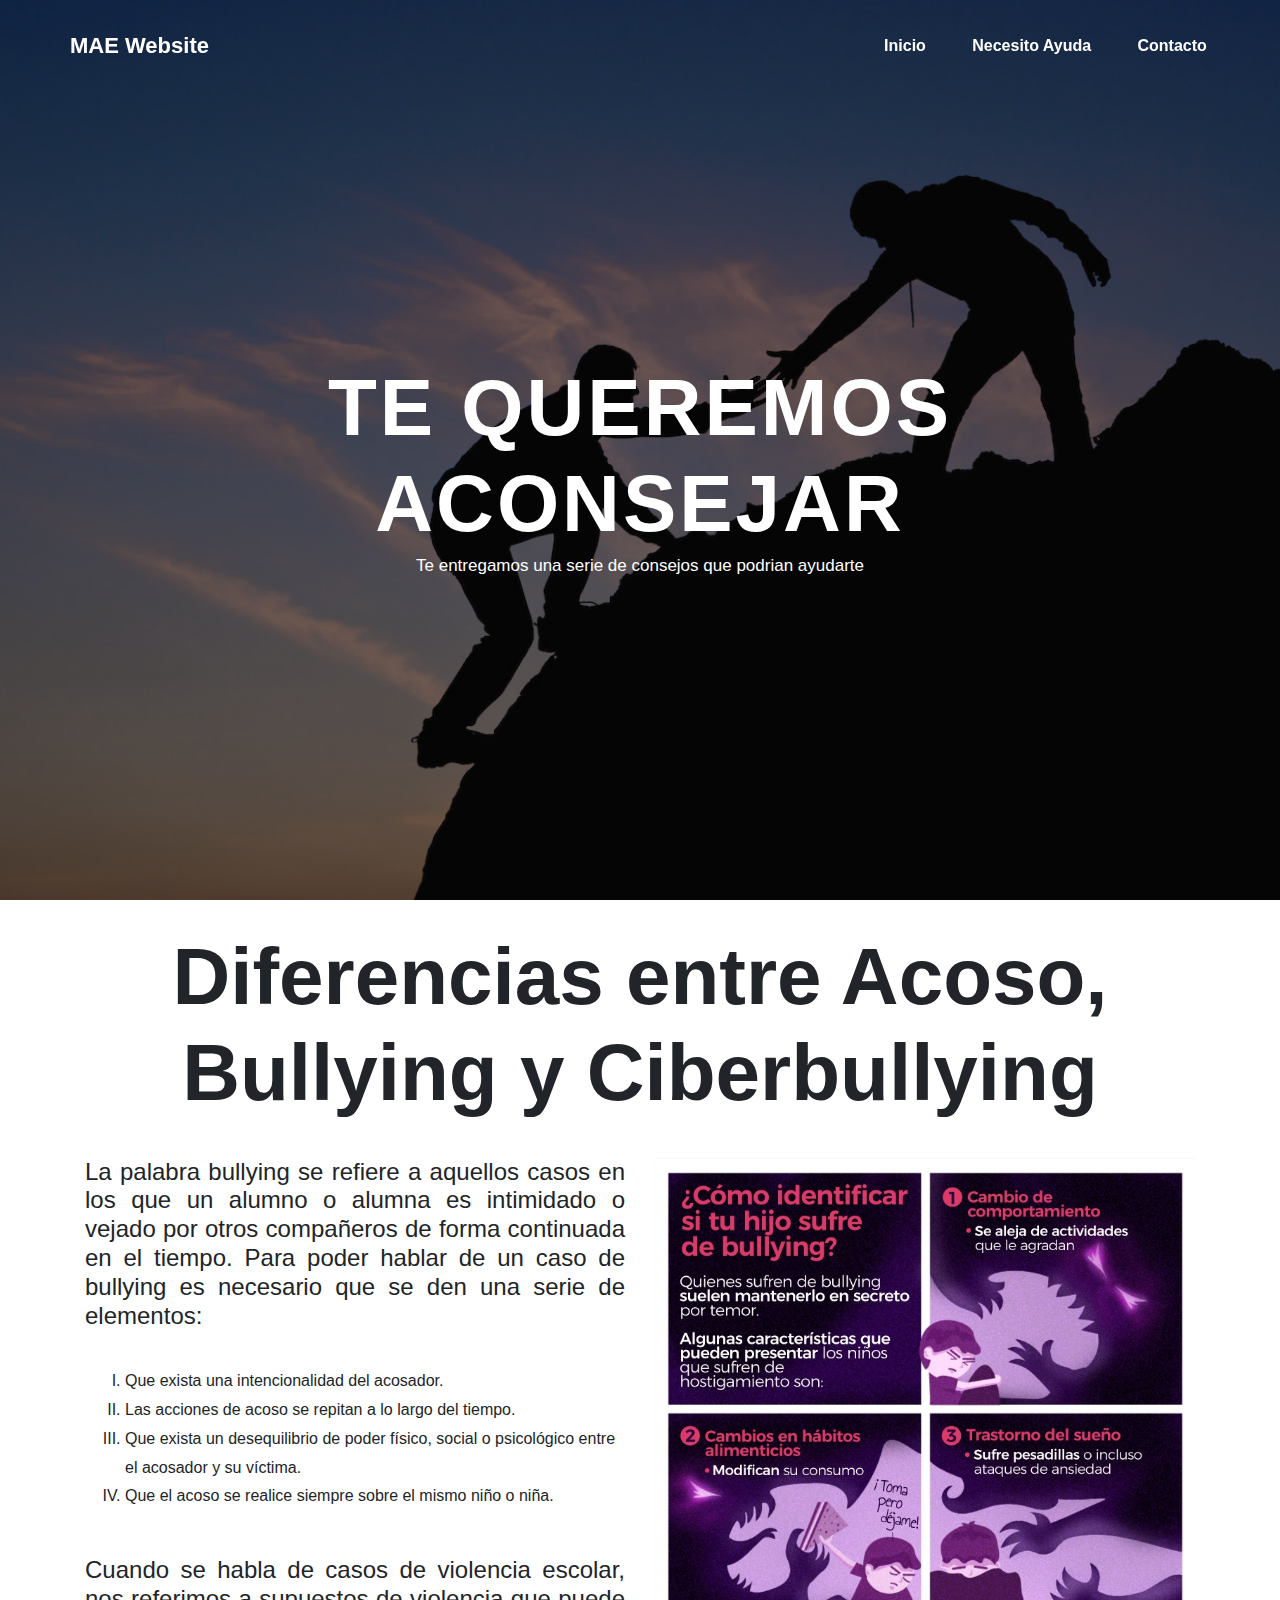
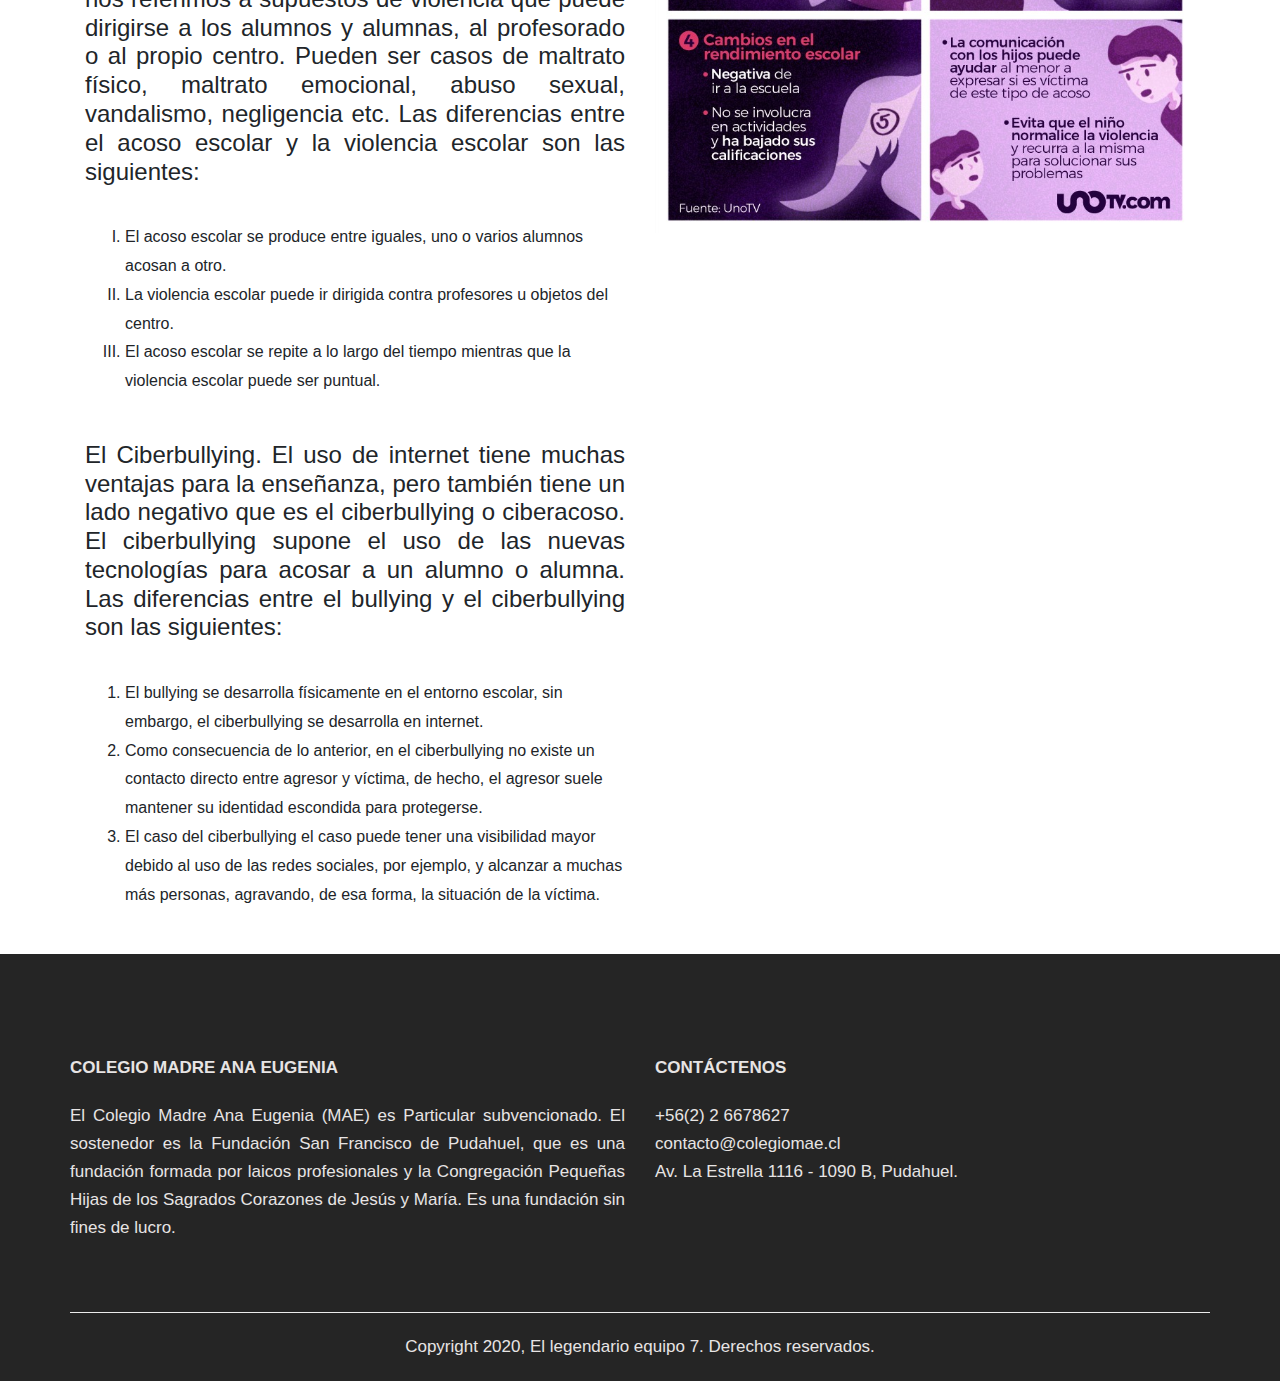
<file: index2-2.html>
<!DOCTYPE html>
<html lang="en">
	<head>
		<meta http-equiv="Content-type" content="text/html; charset=utf-8">
		<title>MAE Foro Ayuda</title>
		
		<meta charset="UTF-8">
		<meta name="viewport" content="width=device-width, initial-scale=1, maximum-scale=2">
		<link rel="shortcut icon" href="images/favicon.png" type="image/x-icon">
		<!-- Estilos y responsive -->
		<link rel="stylesheet" href="css/style.css">
        <link rel="stylesheet" href="css/responsive.css">
        <!--NAVBAR -->
        <link rel="stylesheet" href="https://maxcdn.bootstrapcdn.com/bootstrap/4.0.0/css/bootstrap.min.css" integrity="sha384-Gn5384xqQ1aoWXA+058RXPxPg6fy4IWvTNh0E263XmFcJlSAwiGgFAW/dAiS6JXm" crossorigin="anonymous">
		<link rel="stylesheet" href="css/fontawesome.css">
		<!--Bootstrap -->
		<link href="css/bootstrap.min.css" type="text/css" rel="stylesheet"> 
	</head>
	<body>

		<!-- Barra de arriba -->
		<nav class="navbar navbar-expand-lg navbar-light fixed-top">
			<div class="container">
				<a class="navbar-brand" href="http://www.colegiomae.cl/" target="_blank">MAE Website</a>
				<!-- Hamburguesa -->
				<button class="navbar-toggler nav-toggle" type="button" name="nav_toggle" id="toggle" data-toggle="collapse" aria-expanded="false" aria-label="Toggle navigation">
					<span class="bar-top"></span>
					<span class="bar-mid"></span>
					<span class="bar-bot"></span>
				</button>
				<div class="navbar-collapse overlay" id="overlay">
					<ul class="navbar-nav overlay-menu">
						<li class="nav-item">
							<a class="nav-link" href="index.html">Inicio</a>
						</li>
						<li class="nav-item">
							<a class="nav-link" href="index2.html">Necesito Ayuda</a>
						</li>
						<li class="nav-item">
							<a class="nav-link" href="contacto.html">Contacto</a>
						</li>
					</ul>
				</div>
			</div>
		</nav>

	<!-- Slogan sobre foto -->
	<section class="container-fluid top" id="home">
		<div class="container">
			<div class="slogan">
				<h1>Te queremos aconsejar</h1>
				<p>Te entregamos una serie de consejos que podrian ayudarte</p>
			</div>
		</div>
	</section>

	<br>

	<!-- Info(Contenido) -->
	<div class="container"> 
        <div class="col-md-12, centrar">
            <h1 >Diferencias entre Acoso, Bullying y Ciberbullying </h1>
		</div>
		
		<br>
	
	<div class="row">	
        <div class="col-md-6">
			<div>
				<h4 class="justificado">La palabra bullying se refiere a aquellos casos en los que un alumno o alumna es intimidado o vejado por otros compañeros de forma continuada en el tiempo. 
				Para poder hablar de un caso de bullying es necesario que se den una serie de elementos:</h4>
			<br>
			
			<ol type="I">
				<li>Que exista una intencionalidad del acosador.</li>
				<li>Las acciones de acoso se repitan a lo largo del tiempo.</li>
				<li>Que exista un desequilibrio de poder físico, social o psicológico entre el acosador y su víctima.</li>
				<li>Que el acoso se realice siempre sobre el mismo niño o niña.</li>
			</ol>	
			
			<br>

			<h4 class="justificado"> Cuando se habla de casos de violencia escolar, nos referimos a supuestos de violencia que puede dirigirse a los alumnos y alumnas, al profesorado o al propio centro. 
				Pueden ser casos de maltrato físico, maltrato emocional, abuso sexual, vandalismo, negligencia etc. Las diferencias entre el acoso escolar y la violencia escolar son las siguientes:</h4> 
			<br>
			
			<ol type="I">
				<li>El acoso escolar se produce entre iguales, uno o varios alumnos acosan a otro.</li>
				<li>La violencia escolar puede ir dirigida contra profesores u objetos del centro.</li>
				<li>El acoso escolar se repite a lo largo del tiempo mientras que la violencia escolar puede ser puntual.</li>
			</ol>

			<br>

			<h4 class="justificado">El Ciberbullying. El uso de internet tiene muchas ventajas para la enseñanza, pero también tiene un lado negativo que es el ciberbullying o ciberacoso. El ciberbullying supone el uso de las nuevas tecnologías para acosar a un alumno o alumna. Las diferencias entre el bullying y el ciberbullying son las siguientes:</h4>
			
			<br>

			<ol>
				<li>El bullying se desarrolla físicamente en el entorno escolar, sin embargo, el ciberbullying se desarrolla en internet.</li>
				<li>Como consecuencia de lo anterior, en el ciberbullying no existe un contacto directo entre agresor y víctima, de hecho, el agresor suele mantener su identidad escondida para protegerse.</li>
				<li>El caso del ciberbullying el caso puede tener una visibilidad mayor debido al uso de las redes sociales, por ejemplo, y alcanzar a muchas más personas, agravando, de esa forma, la situación de la víctima.</li>
			</ol>
        </p>
		</div>
		<br>
           
		</div>
		<div class="col-md-6 ">  
			<img src="images/179030-InforgrafiaUno.jpeg">
		</div>
	</div>
</div>
<!-- Footer -->
<div class="container-fluid footer">
	<div class="container">
		<div class="row footer_info">
			<div class="col-md-6 col-sm-12">
				<p class="logo_footer title_col_footer">Colegio Madre Ana Eugenia</p>
				<div class="justificado">
					<p>El Colegio Madre Ana Eugenia (MAE) es Particular subvencionado. El sostenedor es la Fundación San Francisco de Pudahuel, que es una fundación formada por laicos profesionales y la Congregación Pequeñas Hijas de los Sagrados Corazones de Jesús y María. Es una fundación sin fines de lucro.</p>
				</div>
			</div>
			<div class="col-md-4 col-sm-12">
				<p class="title_col_footer">Contáctenos</p>
				<p>+56(2) 2 6678627</p>
				<p>contacto@colegiomae.cl</p>
				<p>Av. La Estrella 1116 - 1090 B, Pudahuel.</p>
			</div>
		</div>
		<div class="copyright-footer">
			<p>Copyright 2020, El legendario equipo 7. Derechos reservados.</p>	
		</div>
	</div>
</div>

<!-- Script Navbar -->
<script src="https://code.jquery.com/jquery-3.2.1.slim.min.js" integrity="sha384-KJ3o2DKtIkvYIK3UENzmM7KCkRr/rE9/Qpg6aAZGJwFDMVNA/GpGFF93hXpG5KkN" crossorigin="anonymous"></script>

<!-- Otros scrips -->
<script src="js/owl.carousel.min.js"></script>
<script src="js/script.js"></script>

</body>
</html>
</file>
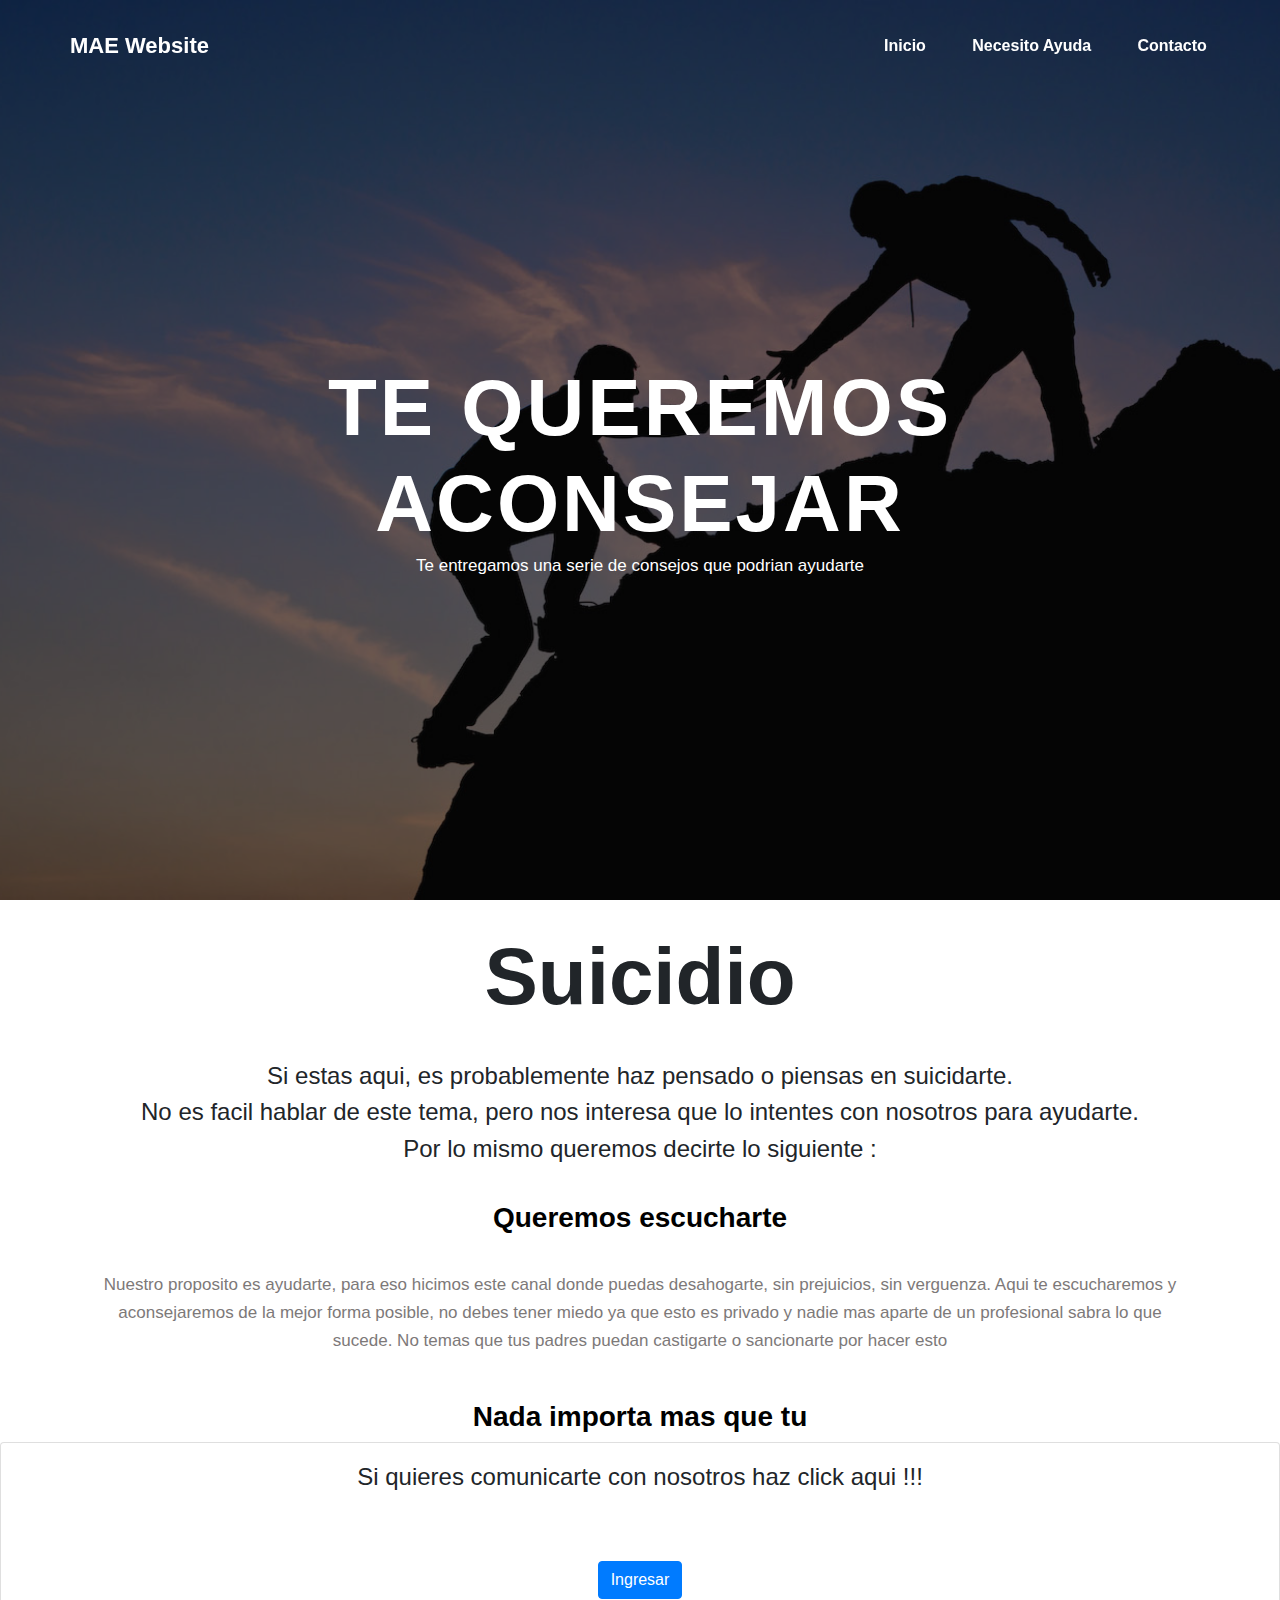
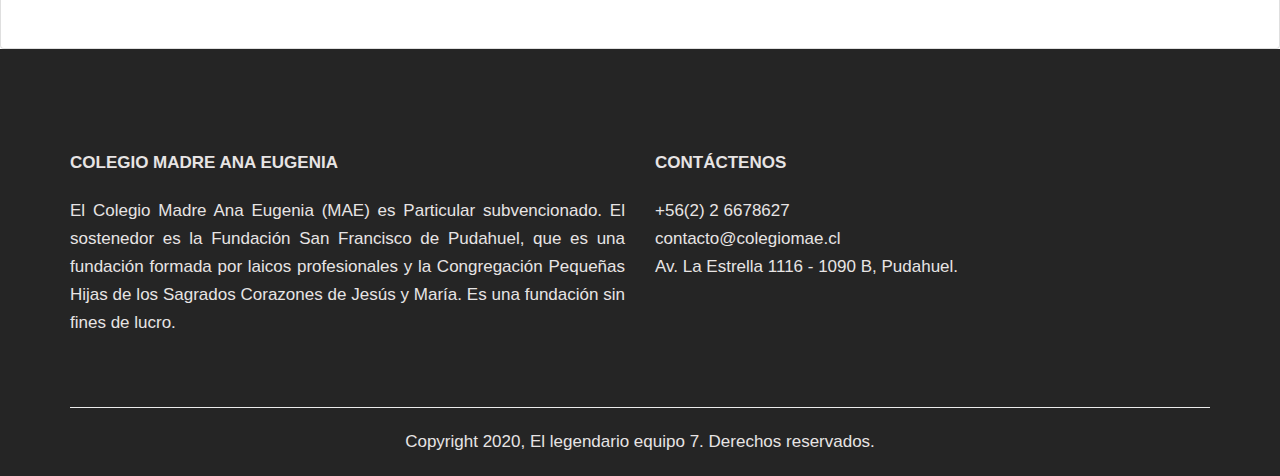
<file: index2-3.html>
<!DOCTYPE html>
<html lang="en">
	<head>
		<meta http-equiv="Content-type" content="text/html; charset=utf-8">
		<title>MAE Foro Ayuda</title>
		
		<meta charset="UTF-8">
		<meta name="viewport" content="width=device-width, initial-scale=1, maximum-scale=2">
		<link rel="shortcut icon" href="images/favicon.png" type="image/x-icon">
		<!-- Estilos y responsive -->
		<link rel="stylesheet" href="css/style.css">
        <link rel="stylesheet" href="css/responsive.css">
        <!--NAVBAR -->
        <link rel="stylesheet" href="https://maxcdn.bootstrapcdn.com/bootstrap/4.0.0/css/bootstrap.min.css" integrity="sha384-Gn5384xqQ1aoWXA+058RXPxPg6fy4IWvTNh0E263XmFcJlSAwiGgFAW/dAiS6JXm" crossorigin="anonymous">
		<link rel="stylesheet" href="css/fontawesome.css">
		<!--Bootstrap -->
		<link href="css/bootstrap.min.css" type="text/css" rel="stylesheet"> 
	</head>
	<body>

		<!-- Barra de arriba -->
		<nav class="navbar navbar-expand-lg navbar-light fixed-top">
			<div class="container">
				<a class="navbar-brand" href="http://www.colegiomae.cl/" target="_blank">MAE Website</a>
				<!-- Hamburguesa -->
				<button class="navbar-toggler nav-toggle" type="button" name="nav_toggle" id="toggle" data-toggle="collapse" aria-expanded="false" aria-label="Toggle navigation">
					<span class="bar-top"></span>
					<span class="bar-mid"></span>
					<span class="bar-bot"></span>
				</button>
				<div class="navbar-collapse overlay" id="overlay">
					<ul class="navbar-nav overlay-menu">
						<li class="nav-item">
							<a class="nav-link" href="index.html">Inicio</a>
						</li>
						<li class="nav-item">
							<a class="nav-link" href="index2.html">Necesito Ayuda</a>
						</li>
						<li class="nav-item">
							<a class="nav-link" href="contacto.html">Contacto</a>
						</li>
					</ul>
				</div>
			</div>
		</nav>

	<!-- Slogan sobre foto -->
	<section class="container-fluid top" id="home">
		<div class="container">
			<div class="slogan">
				<h1>Te queremos aconsejar</h1>
				<p>Te entregamos una serie de consejos que podrian ayudarte</p>
			</div>
		</div>
	</section>

	<br>

	<!-- Info(Contenido) -->
	<div class="container" style="text-align: center;"> 


        <div class="col-md-12">
            <h1 >Suicidio </h1>
		</div>
		
		<br>

        <div class="col-md-12" style="text-align: center;">

			<h4>Si estas aqui, es probablemente haz pensado o piensas en suicidarte. </h4>
            <h4>No es facil hablar de este tema, pero nos interesa que lo intentes con nosotros para ayudarte.</h4>
            <h4>Por lo mismo queremos decirte lo siguiente :</h4>
			<br> 
        </div>
        
    	
        <div class="col-md-12">
            <h3>Queremos escucharte</h3>

            <br>

            <p>Nuestro proposito es ayudarte, para eso hicimos este canal donde puedas desahogarte, sin prejuicios, sin verguenza. Aqui te escucharemos y aconsejaremos de la mejor forma posible, no debes tener miedo
            ya que esto es privado y nadie mas aparte de un profesional sabra lo que sucede. No temas que tus padres puedan castigarte o sancionarte por hacer esto </p>
                   
            <br>    
        
         </div>
   	
        <div class="col-md-12", style="align-content: center;">

        <h3>Nada importa mas que tu</h3>
        </div>
        
        </div>
   
        <div class="col-md-">

        <div class="card text-center">
            <div class="card-body" >
                <h4 class="card-title">Si quieres comunicarte con nosotros haz click aqui !!!</h4>
                <br>
                <br>
				<a href="contacto.html" class="btn btn-primary">Ingresar</a>
			</div>
			<br>
        </div>          
    </div>
</div>	
<!-- Footer -->
<div class="container-fluid footer">
	<div class="container">
		<div class="row footer_info">
			<div class="col-md-6 col-sm-12">
				<p class="logo_footer title_col_footer">Colegio Madre Ana Eugenia</p>
				<div class="justificado">
					<p>El Colegio Madre Ana Eugenia (MAE) es Particular subvencionado. El sostenedor es la Fundación San Francisco de Pudahuel, que es una fundación formada por laicos profesionales y la Congregación Pequeñas Hijas de los Sagrados Corazones de Jesús y María. Es una fundación sin fines de lucro.</p>
				</div>
			</div>
			<div class="col-md-4 col-sm-12">
				<p class="title_col_footer">Contáctenos</p>
				<p>+56(2) 2 6678627</p>
				<p>contacto@colegiomae.cl</p>
				<p>Av. La Estrella 1116 - 1090 B, Pudahuel.</p>
			</div>
		</div>
		<div class="copyright-footer">
			<p>Copyright 2020, El legendario equipo 7. Derechos reservados.</p>	
		</div>
	</div>
</div>

<!-- Script Navbar -->
<script src="https://code.jquery.com/jquery-3.2.1.slim.min.js" integrity="sha384-KJ3o2DKtIkvYIK3UENzmM7KCkRr/rE9/Qpg6aAZGJwFDMVNA/GpGFF93hXpG5KkN" crossorigin="anonymous"></script>

<!-- Otros scrips -->
<script src="js/owl.carousel.min.js"></script>
<script src="js/script.js"></script>

</body>
</html>
</file>
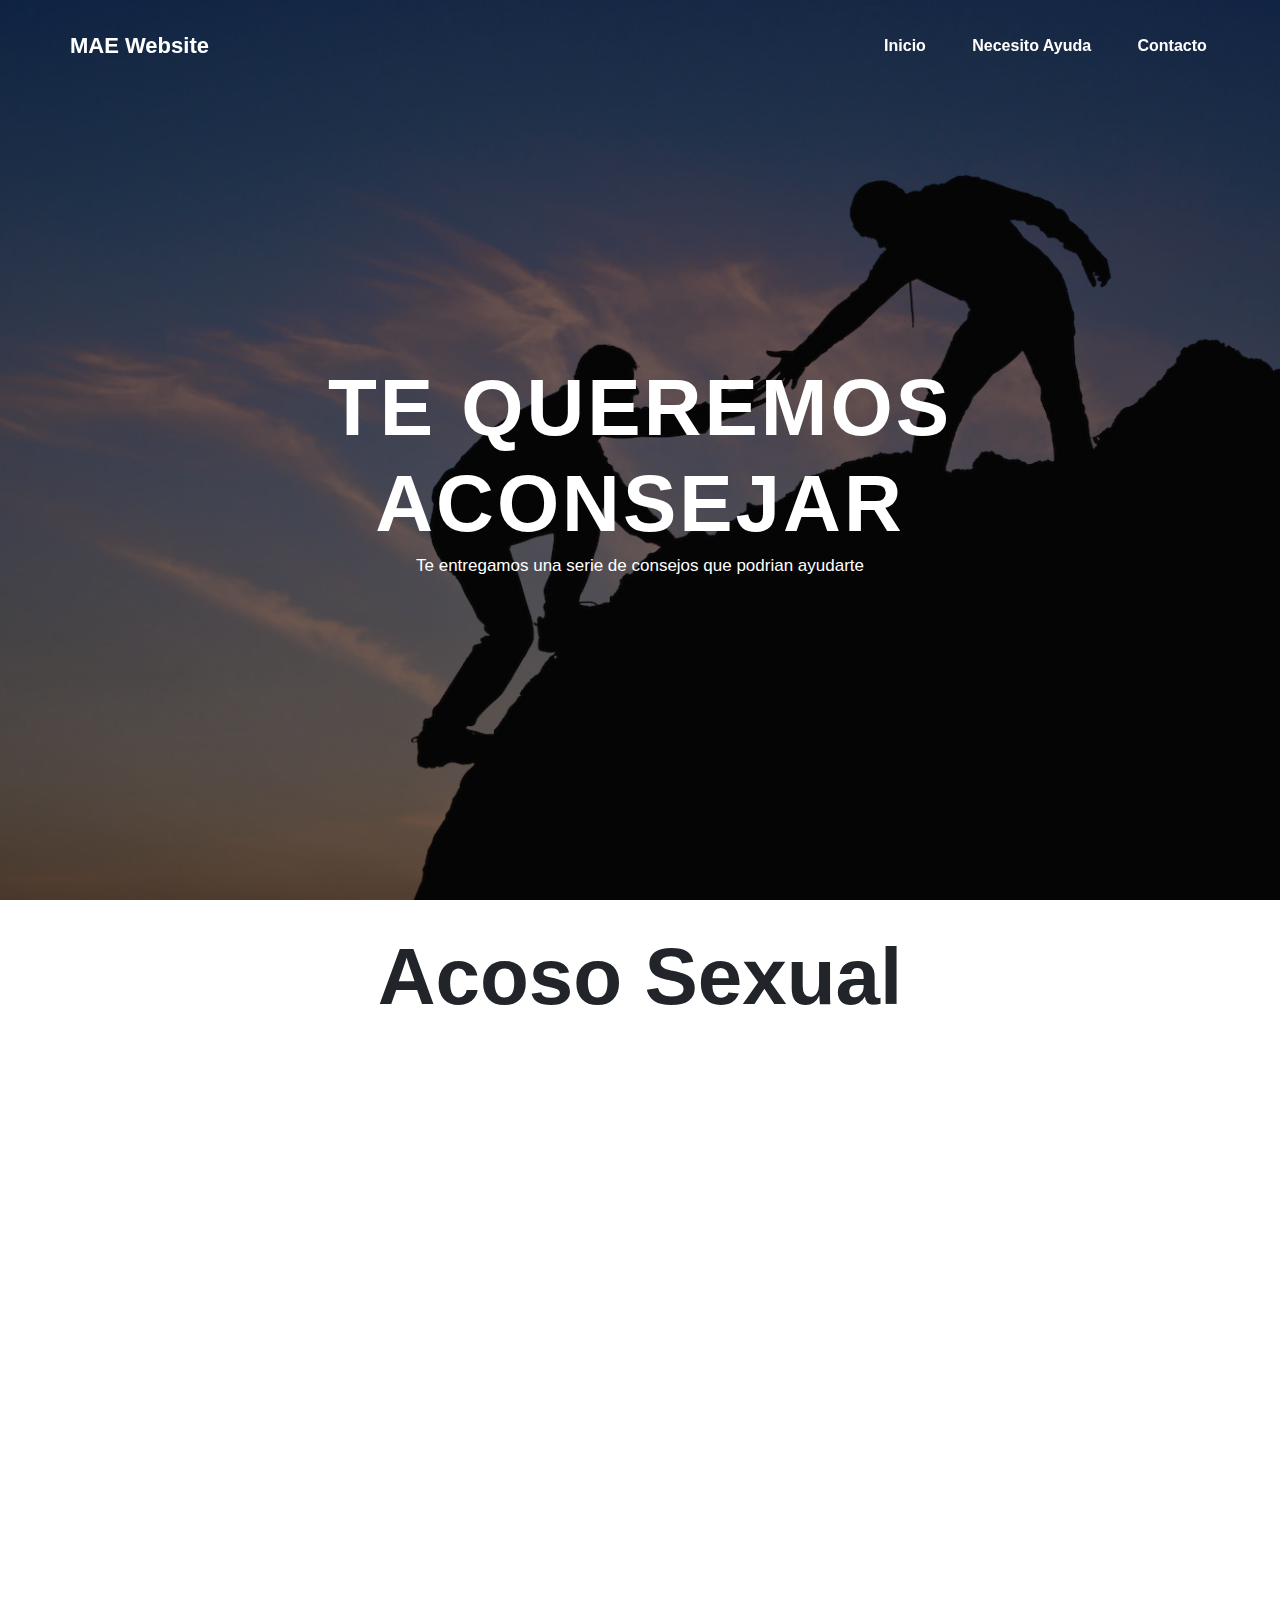
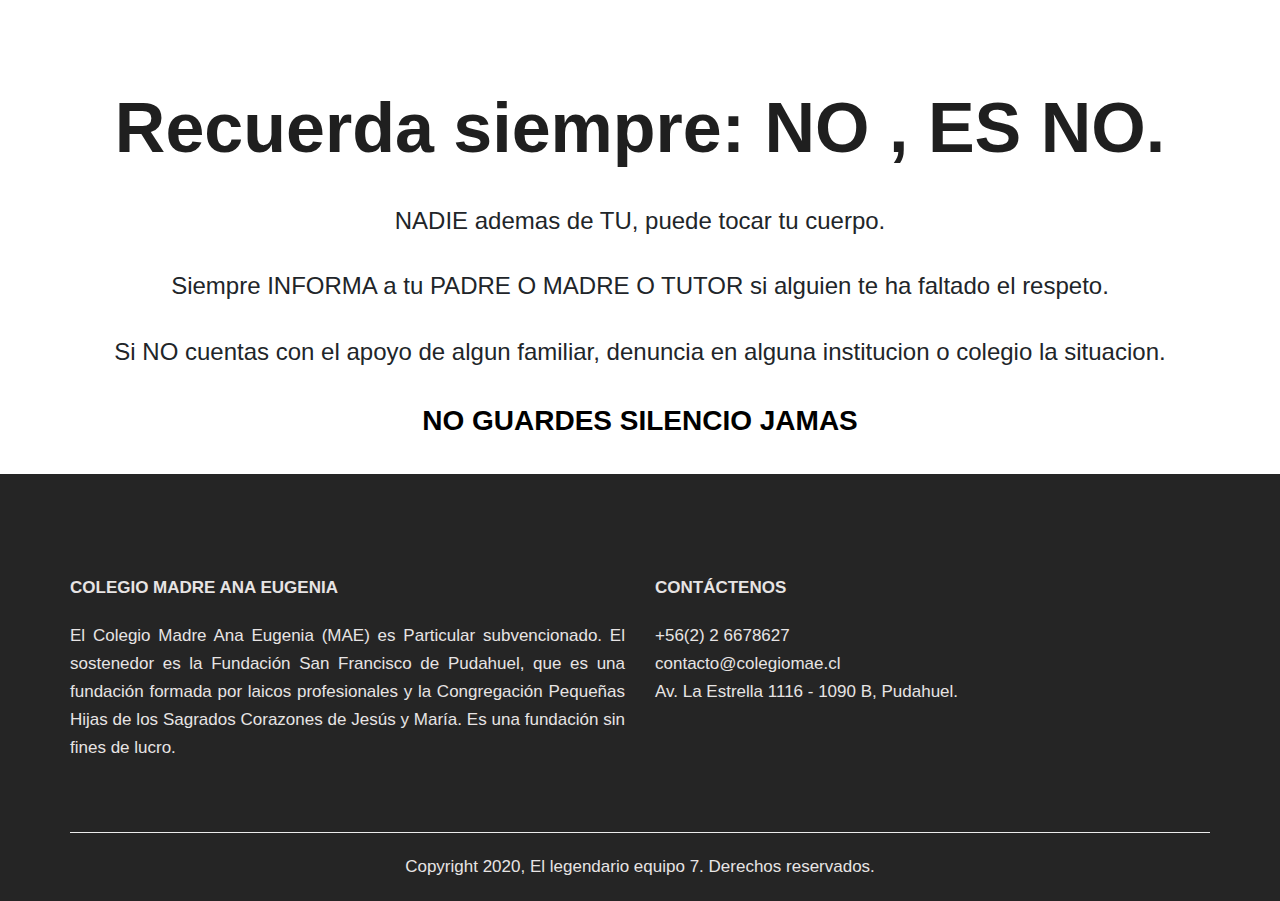
<file: index2-4.html>
<!DOCTYPE html>
<html lang="en">
	<head>
		<meta http-equiv="Content-type" content="text/html; charset=utf-8">
		<title>MAE Foro Ayuda</title>
		
		<meta charset="UTF-8">
		<meta name="viewport" content="width=device-width, initial-scale=1, maximum-scale=2">
		<link rel="shortcut icon" href="images/favicon.png" type="image/x-icon">
		<!-- Estilos y responsive -->
		<link rel="stylesheet" href="css/style.css">
        <link rel="stylesheet" href="css/responsive.css">
        <!--NAVBAR -->
        <link rel="stylesheet" href="https://maxcdn.bootstrapcdn.com/bootstrap/4.0.0/css/bootstrap.min.css" integrity="sha384-Gn5384xqQ1aoWXA+058RXPxPg6fy4IWvTNh0E263XmFcJlSAwiGgFAW/dAiS6JXm" crossorigin="anonymous">
		<link rel="stylesheet" href="css/fontawesome.css">
		<!--Bootstrap -->
		<link href="css/bootstrap.min.css" type="text/css" rel="stylesheet"> 
	</head>
	<body>

		<!-- Barra de arriba -->
		<nav class="navbar navbar-expand-lg navbar-light fixed-top">
			<div class="container">
				<a class="navbar-brand" href="http://www.colegiomae.cl/" target="_blank">MAE Website</a>
				<!-- Hamburguesa -->
				<button class="navbar-toggler nav-toggle" type="button" name="nav_toggle" id="toggle" data-toggle="collapse" aria-expanded="false" aria-label="Toggle navigation">
					<span class="bar-top"></span>
					<span class="bar-mid"></span>
					<span class="bar-bot"></span>
				</button>
				<div class="navbar-collapse overlay" id="overlay">
					<ul class="navbar-nav overlay-menu">
						<li class="nav-item">
							<a class="nav-link" href="index.html">Inicio</a>
						</li>
						<li class="nav-item">
							<a class="nav-link" href="index2.html">Necesito Ayuda</a>
						</li>
						<li class="nav-item">
							<a class="nav-link" href="contacto.html">Contacto</a>
						</li>
					</ul>
				</div>
			</div>
		</nav>

	<!-- Slogan sobre foto -->
	<section class="container-fluid top" id="home">
		<div class="container">
			<div class="slogan">
				<h1>Te queremos aconsejar</h1>
				<p>Te entregamos una serie de consejos que podrian ayudarte</p>
			</div>
		</div>
	</section>

	<br>

	<!-- Info(Contenido) -->
	<div class="centrar">
		<div class="container"> 
			<div class="col-xl-12">
				<h1>Acoso Sexual</h1>
			</div>
			<br>
	
		<div class="row">	
			<div class="col-xl-12">
				<div class="videoyt-responsive">
					<iframe width="560" height="315" src="https://www.youtube.com/embed/A__DSCnzNQM" frameborder="0" allow="accelerometer; autoplay; encrypted-media; gyroscope; picture-in-picture" allowfullscreen></iframe>
				</div>
			</div>      
		</div>
		  
		<div class="row">
			<div class="col-md-12">
	
				<h2>Recuerda siempre: NO , ES NO.</h2>
				<br>
				<h4>NADIE ademas de TU, puede tocar tu cuerpo.</h4>
				<br>
				<h4>Siempre INFORMA a tu PADRE O MADRE O TUTOR si alguien te ha faltado el respeto.</h4>
				<br>
				<h4>Si NO cuentas con el apoyo de algun familiar, denuncia en alguna institucion o colegio la situacion.</h4>
				<br>
				<h3>NO GUARDES SILENCIO JAMAS</h3>
				<br>
			</div>
		</div>
	</div>
	
</div>	
<!-- Footer -->
<div class="container-fluid footer">
	<div class="container">
		<div class="row footer_info">
			<div class="col-md-6 col-sm-12">
				<p class="logo_footer title_col_footer">Colegio Madre Ana Eugenia</p>
				<div class="justificado">
					<p>El Colegio Madre Ana Eugenia (MAE) es Particular subvencionado. El sostenedor es la Fundación San Francisco de Pudahuel, que es una fundación formada por laicos profesionales y la Congregación Pequeñas Hijas de los Sagrados Corazones de Jesús y María. Es una fundación sin fines de lucro.</p>
				</div>
			</div>
			<div class="col-md-4 col-sm-12">
				<p class="title_col_footer">Contáctenos</p>
				<p>+56(2) 2 6678627</p>
				<p>contacto@colegiomae.cl</p>
				<p>Av. La Estrella 1116 - 1090 B, Pudahuel.</p>
			</div>
		</div>
		<div class="copyright-footer">
			<p>Copyright 2020, El legendario equipo 7. Derechos reservados.</p>	
		</div>
	</div>
</div>

<!-- Script Navbar -->
<script src="https://code.jquery.com/jquery-3.2.1.slim.min.js" integrity="sha384-KJ3o2DKtIkvYIK3UENzmM7KCkRr/rE9/Qpg6aAZGJwFDMVNA/GpGFF93hXpG5KkN" crossorigin="anonymous"></script>

<!-- Otros scrips -->
<script src="js/owl.carousel.min.js"></script>
<script src="js/script.js"></script>

</body>
</html>
</file>
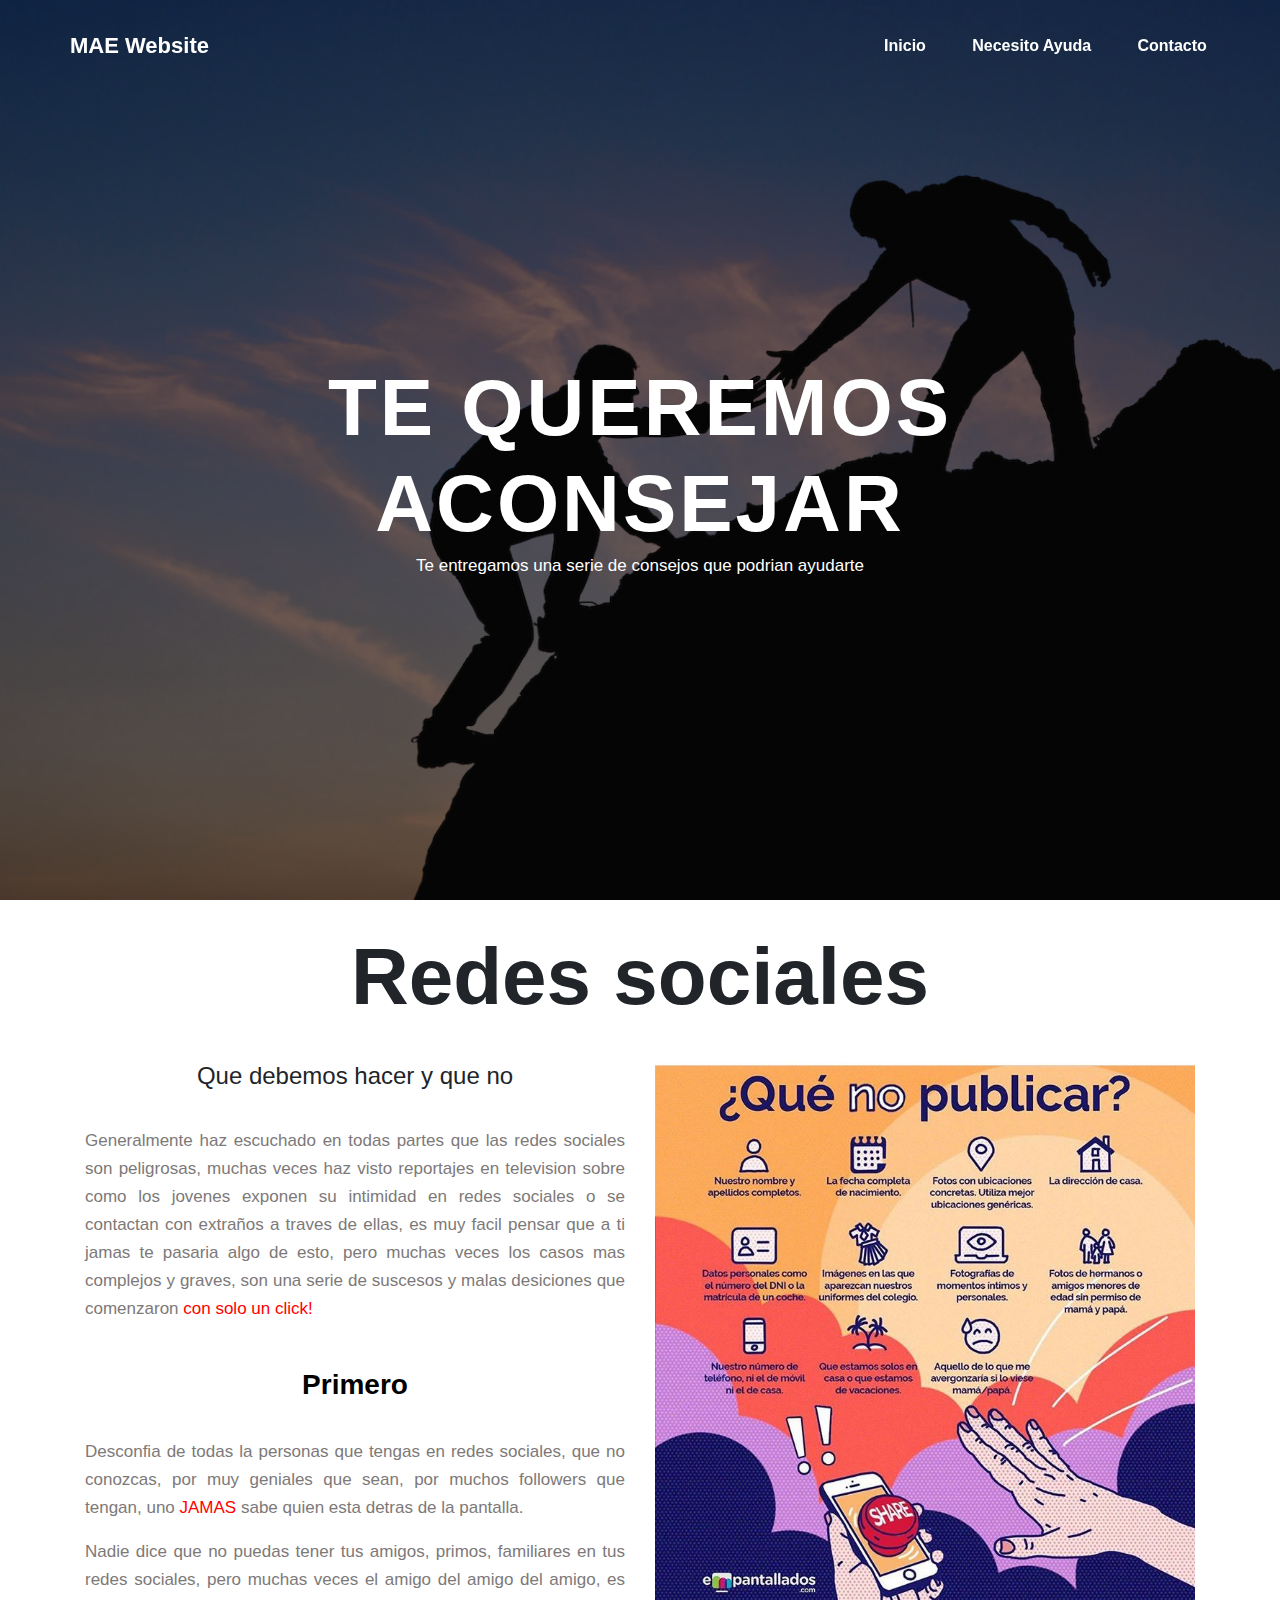
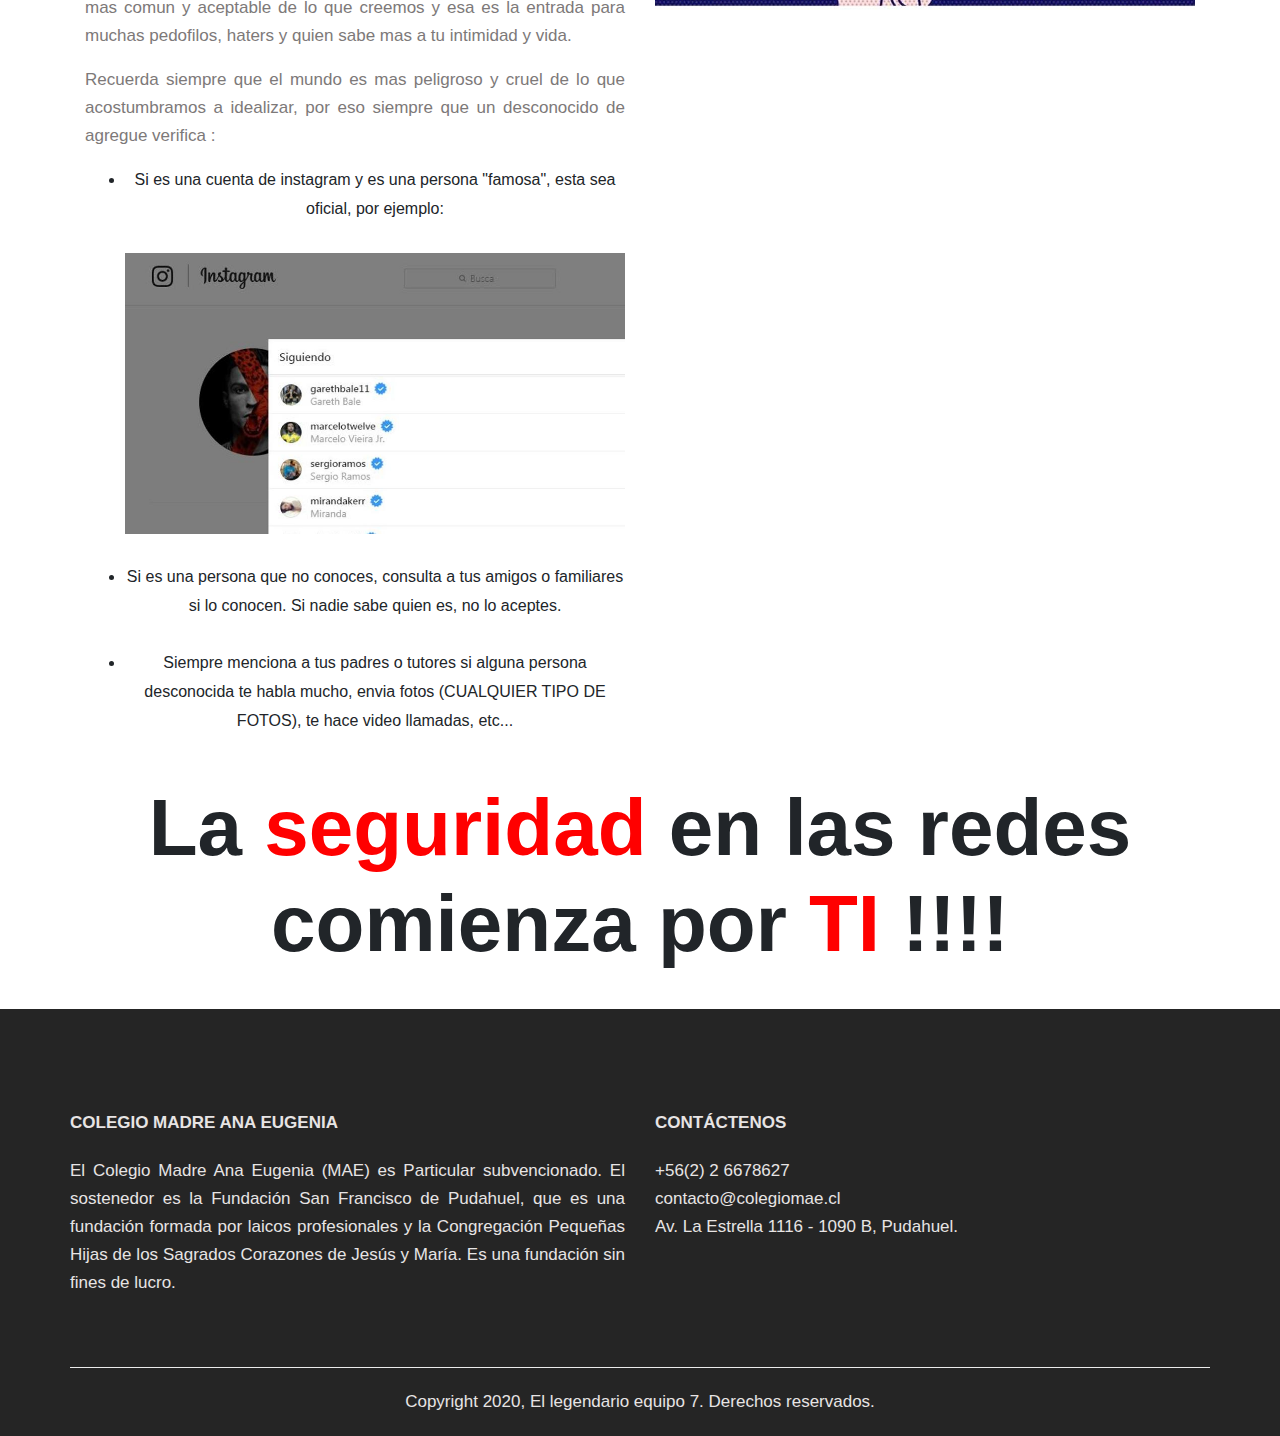
<file: index2-5.html>
<!DOCTYPE html>
<html lang="en">
	<head>
		<meta http-equiv="Content-type" content="text/html; charset=utf-8">
		<title>MAE Foro Ayuda</title>
		
		<meta charset="UTF-8">
		<meta name="viewport" content="width=device-width, initial-scale=1, maximum-scale=2">
		<link rel="shortcut icon" href="images/favicon.png" type="image/x-icon">
		<!-- Estilos y responsive -->
		<link rel="stylesheet" href="css/style.css">
        <link rel="stylesheet" href="css/responsive.css">
        <!--NAVBAR -->
        <link rel="stylesheet" href="https://maxcdn.bootstrapcdn.com/bootstrap/4.0.0/css/bootstrap.min.css" integrity="sha384-Gn5384xqQ1aoWXA+058RXPxPg6fy4IWvTNh0E263XmFcJlSAwiGgFAW/dAiS6JXm" crossorigin="anonymous">
		<link rel="stylesheet" href="css/fontawesome.css">
		<!--Bootstrap -->
		<link href="css/bootstrap.min.css" type="text/css" rel="stylesheet"> 
	</head>
	<body>

		<!-- Barra de arriba -->
		<nav class="navbar navbar-expand-lg navbar-light fixed-top">
			<div class="container">
				<a class="navbar-brand" href="http://www.colegiomae.cl/" target="_blank">MAE Website</a>
				<!-- Hamburguesa -->
				<button class="navbar-toggler nav-toggle" type="button" name="nav_toggle" id="toggle" data-toggle="collapse" aria-expanded="false" aria-label="Toggle navigation">
					<span class="bar-top"></span>
					<span class="bar-mid"></span>
					<span class="bar-bot"></span>
				</button>
				<div class="navbar-collapse overlay" id="overlay">
					<ul class="navbar-nav overlay-menu">
						<li class="nav-item">
							<a class="nav-link" href="index.html">Inicio</a>
						</li>
						<li class="nav-item">
							<a class="nav-link" href="index2.html">Necesito Ayuda</a>
						</li>
						<li class="nav-item">
							<a class="nav-link" href="contacto.html">Contacto</a>
						</li>
					</ul>
				</div>
			</div>
		</nav>

	<!-- Slogan sobre foto -->
	<section class="container-fluid top" id="home">
		<div class="container">
			<div class="slogan">
				<h1>Te queremos aconsejar</h1>
				<p>Te entregamos una serie de consejos que podrian ayudarte</p>
			</div>
		</div>
	</section>

	<br>

	<!-- Info(Contenido) -->
	<div class="col-md-12" style="text-align: center;">
        <h1 >Redes sociales </h1>
    </div>   
    <br>
    <div class="container"> 
		<div class="row">	
			<div class="col-md-6">
				<h4 style="text-align: center;">Que debemos hacer y que no</h4>
				<br>

				<p style="text-align: justify;">Generalmente haz escuchado en todas partes que las redes sociales son peligrosas, muchas veces haz visto reportajes en television sobre como los jovenes exponen su intimidad
					en redes sociales o se contactan con extraños a traves de ellas, es muy facil pensar que a ti jamas te pasaria algo de esto, pero muchas veces los casos mas complejos y graves, son una serie
					de suscesos y malas desiciones que comenzaron <spam style="color: red;">con solo un click!</spam>
				</p>
				<br>

				<h3 style="text-align: center;">Primero</h3> 
				<br>
				<div style="text-align: justify;">
					<p>Desconfia de todas la personas que tengas en redes sociales, que no conozcas, por muy geniales que sean, por muchos followers que tengan, uno 
						<spam style="color: red;">JAMAS </spam> sabe quien esta detras de la pantalla. </p>
					<p>
					Nadie dice que no puedas tener tus amigos, primos, familiares en tus redes sociales, pero muchas veces el amigo del amigo del amigo, es mas comun y aceptable de lo que creemos y esa es la entrada
					para muchas pedofilos, haters y quien sabe mas a tu intimidad y vida. 
					<br>
					<p>Recuerda siempre que el mundo es mas peligroso y cruel de lo que acostumbramos a idealizar, por eso siempre que un desconocido de agregue verifica :</p>
				</div>
				
				<ol>
					<div style="text-align: center;">
						<li type="disc">Si es una cuenta de instagram y es una persona "famosa", esta sea oficial, por ejemplo:</li>
					<br>
					<img src="images/instagram oficial.JPG" width="500px" >
					<br><br>
					<li type="disc">Si es una persona que no conoces, consulta a tus amigos o familiares si lo conocen. Si nadie sabe quien es, no lo aceptes.</li>
					<br>
					<li type="disc">Siempre menciona a tus padres o tutores si alguna persona desconocida te habla mucho, envia fotos (CUALQUIER TIPO DE FOTOS), te hace video llamadas, etc...</li>
					</div>
					

				</ol>
				</p>      
			</div>
			<div class="col-md-6 ">  
				<img src="images/redes sociales.jpg">
			</div>
		</div>
	</div>
	<br>
	<div class="col-md-12 " style="text-align: center;">  
		<h1>La <spam style="color: red;">seguridad</spam> en las redes comienza por <spam style="color: red;">TI</spam> !!!! </h1>
	</div>
	<br>
</div>	
<!-- Footer -->
<div class="container-fluid footer">
	<div class="container">
		<div class="row footer_info">
			<div class="col-md-6 col-sm-12">
				<p class="logo_footer title_col_footer">Colegio Madre Ana Eugenia</p>
				<div class="justificado">
					<p>El Colegio Madre Ana Eugenia (MAE) es Particular subvencionado. El sostenedor es la Fundación San Francisco de Pudahuel, que es una fundación formada por laicos profesionales y la Congregación Pequeñas Hijas de los Sagrados Corazones de Jesús y María. Es una fundación sin fines de lucro.</p>
				</div>
			</div>
			<div class="col-md-4 col-sm-12">
				<p class="title_col_footer">Contáctenos</p>
				<p>+56(2) 2 6678627</p>
				<p>contacto@colegiomae.cl</p>
				<p>Av. La Estrella 1116 - 1090 B, Pudahuel.</p>
			</div>
		</div>
		<div class="copyright-footer">
			<p>Copyright 2020, El legendario equipo 7. Derechos reservados.</p>	
		</div>
	</div>
</div>

<!-- Script Navbar -->
<script src="https://code.jquery.com/jquery-3.2.1.slim.min.js" integrity="sha384-KJ3o2DKtIkvYIK3UENzmM7KCkRr/rE9/Qpg6aAZGJwFDMVNA/GpGFF93hXpG5KkN" crossorigin="anonymous"></script>

<!-- Otros scrips -->
<script src="js/owl.carousel.min.js"></script>
<script src="js/script.js"></script>

</body>
</html>
</file>
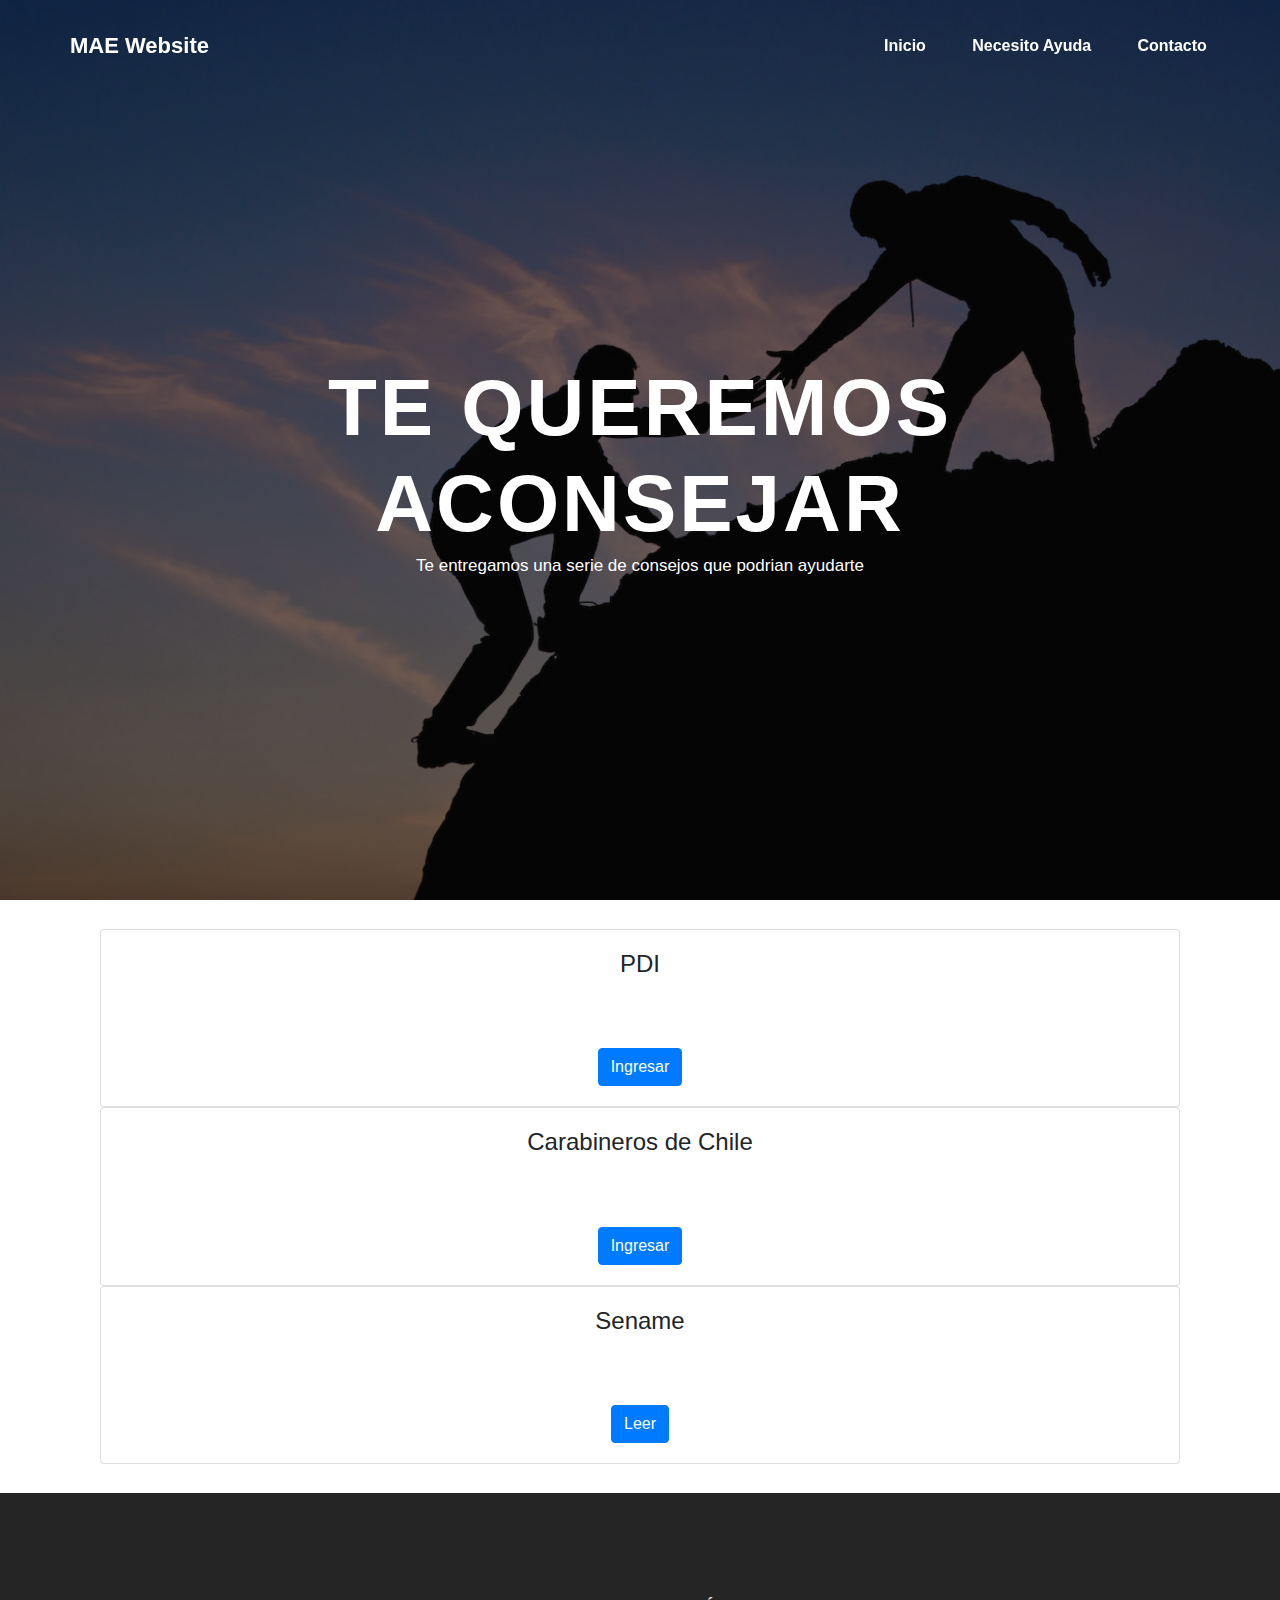
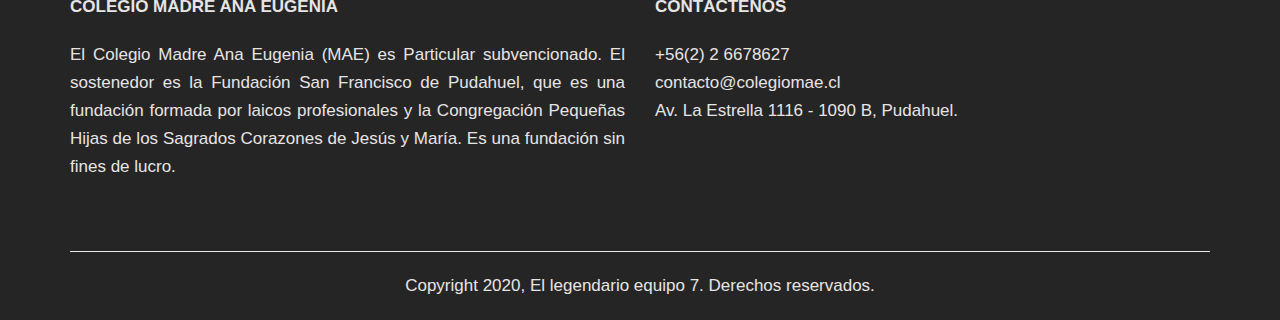
<file: index2-6.html>
<!DOCTYPE html>
<html lang="en">
	<head>
		<meta http-equiv="Content-type" content="text/html; charset=utf-8">
		<title>MAE Foro Ayuda</title>
		
		<meta charset="UTF-8">
		<meta name="viewport" content="width=device-width, initial-scale=1, maximum-scale=2">
		<link rel="shortcut icon" href="images/favicon.png" type="image/x-icon">
		<!-- Estilos y responsive -->
		<link rel="stylesheet" href="css/style.css">
        <link rel="stylesheet" href="css/responsive.css">
        <!--NAVBAR -->
        <link rel="stylesheet" href="https://maxcdn.bootstrapcdn.com/bootstrap/4.0.0/css/bootstrap.min.css" integrity="sha384-Gn5384xqQ1aoWXA+058RXPxPg6fy4IWvTNh0E263XmFcJlSAwiGgFAW/dAiS6JXm" crossorigin="anonymous">
		<link rel="stylesheet" href="css/fontawesome.css">
		<!--Bootstrap -->
		<link href="css/bootstrap.min.css" type="text/css" rel="stylesheet"> 
	</head>
	<body>

		<!-- Barra de arriba -->
		<nav class="navbar navbar-expand-lg navbar-light fixed-top">
			<div class="container">
				<a class="navbar-brand" href="http://www.colegiomae.cl/" target="_blank">MAE Website</a>
				<!-- Hamburguesa -->
				<button class="navbar-toggler nav-toggle" type="button" name="nav_toggle" id="toggle" data-toggle="collapse" aria-expanded="false" aria-label="Toggle navigation">
					<span class="bar-top"></span>
					<span class="bar-mid"></span>
					<span class="bar-bot"></span>
				</button>
				<div class="navbar-collapse overlay" id="overlay">
					<ul class="navbar-nav overlay-menu">
						<li class="nav-item">
							<a class="nav-link" href="index.html">Inicio</a>
						</li>
						<li class="nav-item">
							<a class="nav-link" href="index2.html">Necesito Ayuda</a>
						</li>
						<li class="nav-item">
							<a class="nav-link" href="contacto.html">Contacto</a>
						</li>
					</ul>
				</div>
			</div>
		</nav>

	<!-- Slogan sobre foto -->
	<section class="container-fluid top" id="home">
		<div class="container">
			<div class="slogan">
				<h1>Te queremos aconsejar</h1>
				<p>Te entregamos una serie de consejos que podrian ayudarte</p>
			</div>
		</div>
	</section>

	<br>

	<!-- Info(Contenido) -->
	<div class="container" style="text-align: center;"> 
		<div class="col-md-12">        
			<div class="card text-center">
			  <div class="card-body">
				<h4 class="card-title">PDI</h4>
				<br>
				<br>
				<a href="https://www.pdichile.cl/" class="btn btn-primary" target="_blank">Ingresar</a>
			  </div>
			</div>          
		</div>
  
		<div class="col-md-12">        
			<div class="card text-center">
			  <div class="card-body">
				<h4 class="card-title">Carabineros de Chile</h4>
				<br>
				<br>
				<a href="https://www.carabineros.cl/" class="btn btn-primary" target="_blank">Ingresar</a>
			  </div>
			</div>          
		</div>
		
		<div class="col-md-12">        
			<div class="card text-center">
			  <div class="card-body">
				<h4 class="card-title">Sename</h4>
				<br>
				<br>
				<a href="https://www.sename.cl/web/" class="btn btn-primary" target="_blank">Leer</a>
			  </div>
			</div>
			<br>    
		</div>
	</div>
</div>	
<!-- Footer -->
<div class="container-fluid footer">
	<div class="container">
		<div class="row footer_info">
			<div class="col-md-6 col-sm-12">
				<p class="logo_footer title_col_footer">Colegio Madre Ana Eugenia</p>
				<div class="justificado">
					<p>El Colegio Madre Ana Eugenia (MAE) es Particular subvencionado. El sostenedor es la Fundación San Francisco de Pudahuel, que es una fundación formada por laicos profesionales y la Congregación Pequeñas Hijas de los Sagrados Corazones de Jesús y María. Es una fundación sin fines de lucro.</p>
				</div>
			</div>
			<div class="col-md-4 col-sm-12">
				<p class="title_col_footer">Contáctenos</p>
				<p>+56(2) 2 6678627</p>
				<p>contacto@colegiomae.cl</p>
				<p>Av. La Estrella 1116 - 1090 B, Pudahuel.</p>
			</div>
		</div>
		<div class="copyright-footer">
			<p>Copyright 2020, El legendario equipo 7. Derechos reservados.</p>	
		</div>
	</div>
</div>

<!-- Script Navbar -->
<script src="https://code.jquery.com/jquery-3.2.1.slim.min.js" integrity="sha384-KJ3o2DKtIkvYIK3UENzmM7KCkRr/rE9/Qpg6aAZGJwFDMVNA/GpGFF93hXpG5KkN" crossorigin="anonymous"></script>

<!-- Otros scrips -->
<script src="js/owl.carousel.min.js"></script>
<script src="js/script.js"></script>

</body>
</html>
</file>
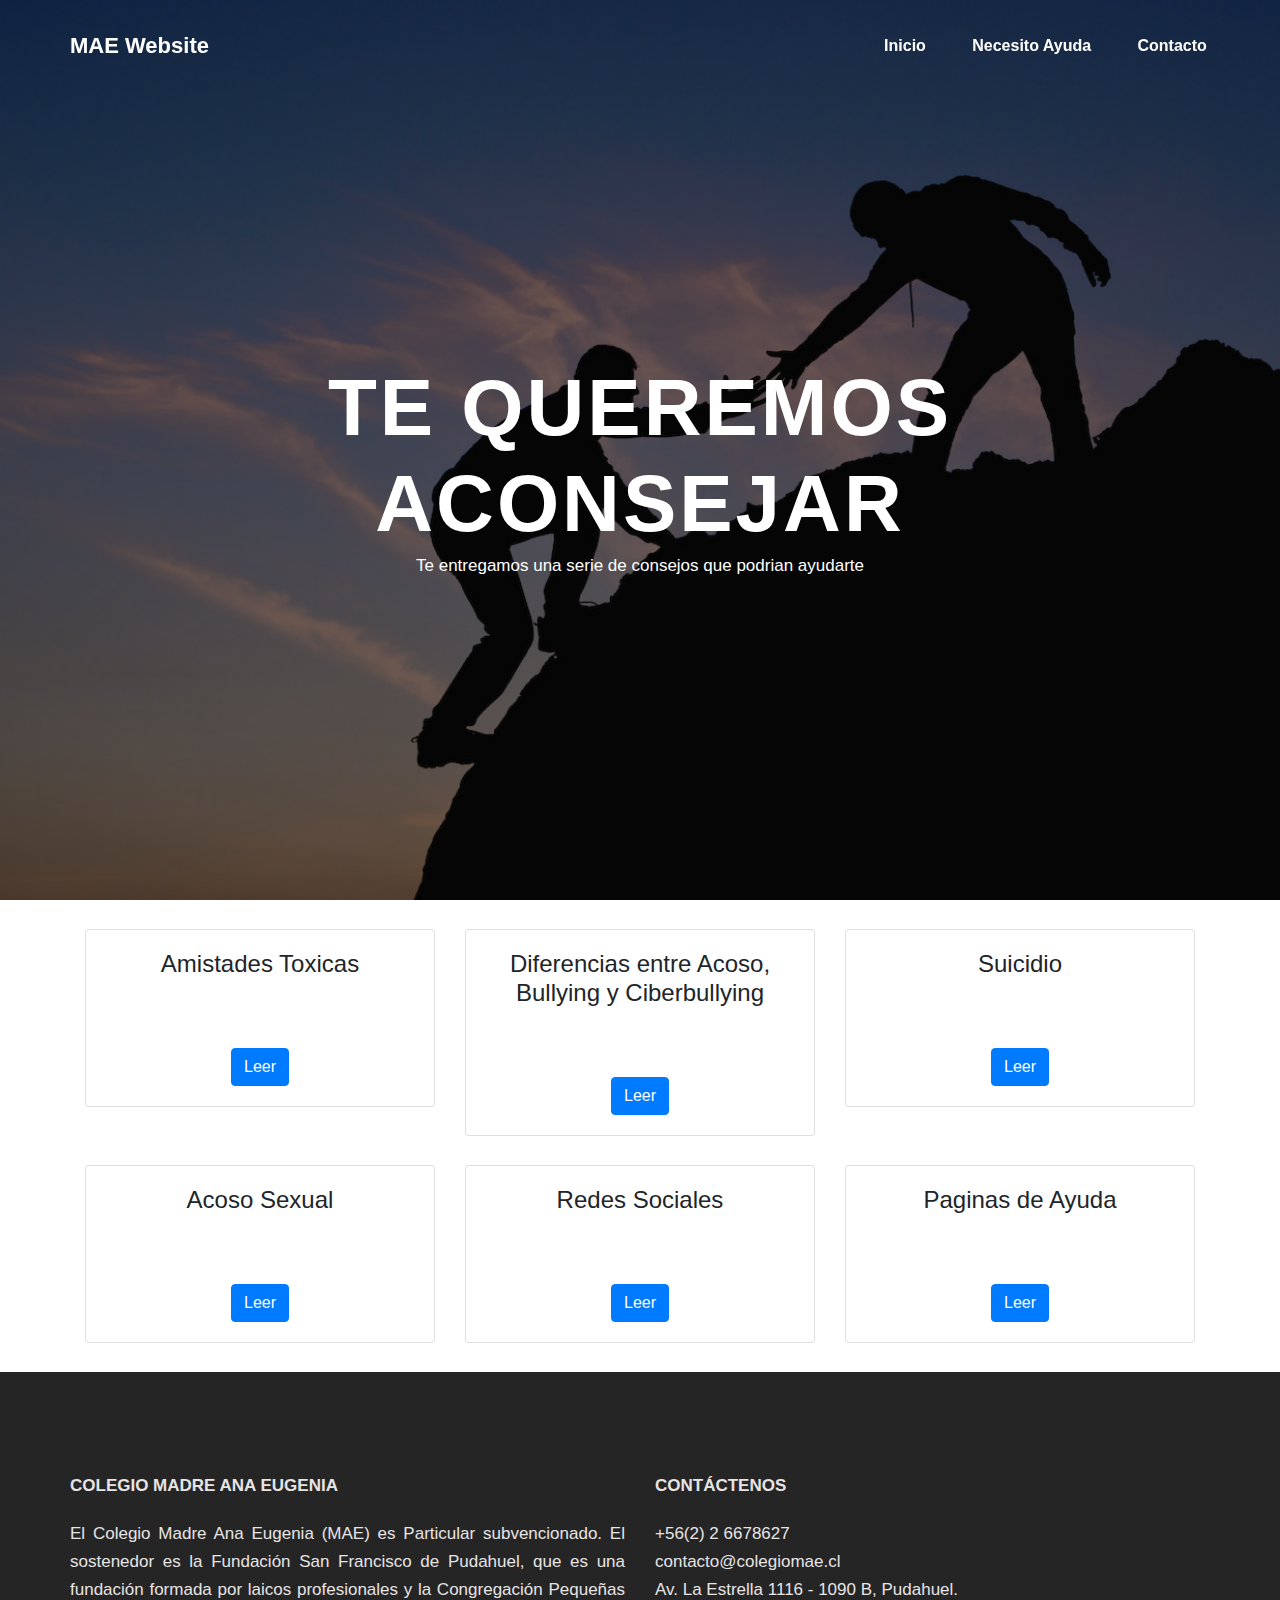
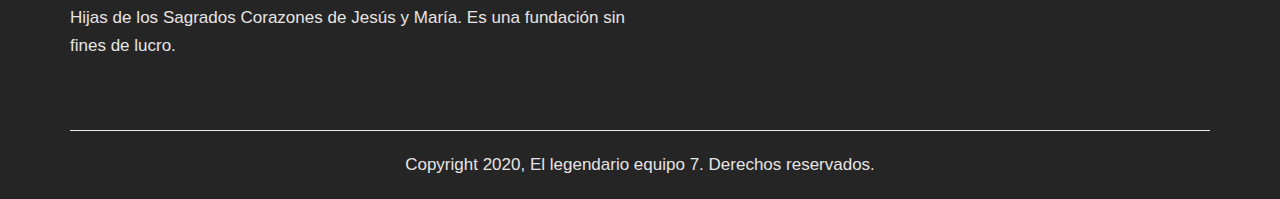
<file: index2.html>
<!DOCTYPE html>
<html lang="en">
	<head>
		<meta http-equiv="Content-type" content="text/html; charset=utf-8">
		<title>MAE Foro Ayuda</title>
		
		<meta charset="UTF-8">
		<meta name="viewport" content="width=device-width, initial-scale=1, maximum-scale=2">
		<link rel="shortcut icon" href="images/favicon.png" type="image/x-icon">
		<!-- Estilos y responsive -->
		<link rel="stylesheet" href="css/style.css">
        <link rel="stylesheet" href="css/responsive.css">
        <!--NAVBAR -->
        <link rel="stylesheet" href="https://maxcdn.bootstrapcdn.com/bootstrap/4.0.0/css/bootstrap.min.css" integrity="sha384-Gn5384xqQ1aoWXA+058RXPxPg6fy4IWvTNh0E263XmFcJlSAwiGgFAW/dAiS6JXm" crossorigin="anonymous">
		<link rel="stylesheet" href="css/fontawesome.css">
		<!--Bootstrap -->
		<link href="css/bootstrap.min.css" type="text/css" rel="stylesheet"> 
	</head>
	<body>

		<!-- Barra de arriba -->
		<nav class="navbar navbar-expand-lg navbar-light fixed-top">
			<div class="container">
				<a class="navbar-brand" href="http://www.colegiomae.cl/" target="_blank">MAE Website</a>
				<!-- Hamburguesa -->
				<button class="navbar-toggler nav-toggle" type="button" name="nav_toggle" id="toggle" data-toggle="collapse" aria-expanded="false" aria-label="Toggle navigation">
					<span class="bar-top"></span>
					<span class="bar-mid"></span>
					<span class="bar-bot"></span>
				</button>
				<div class="navbar-collapse overlay" id="overlay">
					<ul class="navbar-nav overlay-menu">
						<li class="nav-item">
							<a class="nav-link" href="index.html">Inicio</a>
						</li>
						<li class="nav-item">
							<a class="nav-link" href="index2.html">Necesito Ayuda</a>
						</li>
						<li class="nav-item">
							<a class="nav-link" href="contacto.html">Contacto</a>
						</li>
					</ul>
				</div>
			</div>
		</nav>

	<!-- Slogan sobre foto -->
	<section class="container-fluid top" id="home">
		<div class="container">
			<div class="slogan">
				<h1>Te queremos aconsejar</h1>
				<p>Te entregamos una serie de consejos que podrian ayudarte</p>
			</div>
		</div>
	</section>

	<br>

	<div class="container"> 
        <div class="row">
			<div class="col-md-4">        
				<div class="card text-center">
				  <div class="card-body">
					<h4 class="card-title">Amistades Toxicas</h4>
					<br>
					<br>
					<a href="index2-1.html" class="btn btn-primary">Leer</a>
				  </div>
				</div>          
			</div>

          <div class="col-md-4">        
              <div class="card text-center">
                <div class="card-body">
                  <h4 class="card-title">Diferencias entre Acoso, Bullying y Ciberbullying</h4>
                  <br>
                  <br>
                  <a href="index2-2.html" class="btn btn-primary">Leer</a>
                </div>
              </div>          
          </div>
          
          <div class="col-md-4">        
              <div class="card text-center">
                <div class="card-body">
                  <h4 class="card-title">Suicidio</h4>
                  <br>
                  <br>
                  <a href="index2-3.html" class="btn btn-primary">Leer</a>
                </div>
              </div>    
            </div>

        </div>

        <br>

        <div class="row">
                   
            <div class="col-md-4">        
                <div class="card text-center">
                  <div class="card-body">
                    <h4 class="card-title">Acoso Sexual</h4>
                    <br>
                    <br>
                   <a href="index2-4.html" class="btn btn-primary">Leer</a>
                  </div>
                </div>          
            </div>
      
            <div class="col-md-4">        
                <div class="card text-center">
                  <div class="card-body">
                    <h4 class="card-title">Redes Sociales</h4>
                    <br>
                    <br>
                    <a href="index2-5.html" class="btn btn-primary">Leer</a>
                  </div>
                </div>          
            </div>
            
            <div class="col-md-4">        
                <div class="card text-center">
                  <div class="card-body">
                    <h4 class="card-title">Paginas de Ayuda</h4>
                    <br>
                    <br>
                    <a href="index2-6.html" class="btn btn-primary">Leer</a>
                  </div>
                </div>    
              </div>
  
          </div>
	</div>
	<br>
<!-- Footer -->
<div class="container-fluid footer">
	<div class="container">
		<div class="row footer_info">
			<div class="col-md-6 col-sm-12">
				<p class="logo_footer title_col_footer">Colegio Madre Ana Eugenia</p>
				<div class="justificado">
					<p>El Colegio Madre Ana Eugenia (MAE) es Particular subvencionado. El sostenedor es la Fundación San Francisco de Pudahuel, que es una fundación formada por laicos profesionales y la Congregación Pequeñas Hijas de los Sagrados Corazones de Jesús y María. Es una fundación sin fines de lucro.</p>
				</div>
			</div>
			<div class="col-md-4 col-sm-12">
				<p class="title_col_footer">Contáctenos</p>
				<p>+56(2) 2 6678627</p>
				<p>contacto@colegiomae.cl</p>
				<p>Av. La Estrella 1116 - 1090 B, Pudahuel.</p>
			</div>
		</div>
		<div class="copyright-footer">
			<p>Copyright 2020, El legendario equipo 7. Derechos reservados.</p>	
		</div>
	</div>
</div>

<!-- Script Navbar -->
<script src="https://code.jquery.com/jquery-3.2.1.slim.min.js" integrity="sha384-KJ3o2DKtIkvYIK3UENzmM7KCkRr/rE9/Qpg6aAZGJwFDMVNA/GpGFF93hXpG5KkN" crossorigin="anonymous"></script>

<!-- Otros scrips -->
<script src="js/owl.carousel.min.js"></script>
<script src="js/script.js"></script>

</body>
</html>
</file>
<file: css/style.css>
/*
-- ORDENADITO --
1. Header (Barra de arriba)
2. Hero
3. Footer
4. Foto Stop Abuse responsive
5. Carousel Estilos Letra
6. Estilo Carta de Formulario de Contacto
*/
body {
	font-family: 'Karla', sans-serif !important;
	line-height: 1.8em !important;
	font-weight: normal !important;
}
p {
	color: #7d7979;
	font-size: 17px !important;
	line-height: 28px !important;
}
ul {
	list-style: none;
}
h1 {
	font-weight: 700 !important;
	font-size: 80px !important;
}
h2 {
    font-size: 70px !important;
    font-weight: 700 !important;
    color: #1f1f1f !important;
}
h3 {
	font-size: 28px !important;
	color: #000 !important;
	font-weight: 700 !important;
}
section {
	max-width: 100%;
	margin: 0;
	padding: 0;
}
.container-fluid .container,
nav .container {
	width: 1170px;
	padding: 0 !important;
}
a i:hover {
	color: #ed1c24 !important;
	transition: 0.5s;
}
a:hover {
	text-decoration: none !important;
	cursor: pointer;
	color: #ed1c24 !important;
	transition: 0.5s;
}
/* 1. Header */
nav {
	padding: 1.5rem 0 !important;
    width: 100%;
    border-radius: 0px;
    z-index: 999;
    margin-bottom: 0px;
    transition: all 0.5s ease-in-out;
}
.fixed-top {
    position: fixed;
    top: 0;
    right: 0;
    left: 0;
    z-index: 1030;
}
nav .navbar-brand {
	font-size: 22px;
	color: #fff !important;
	font-weight: 700;
}
.navbar-collapse {
	justify-content: flex-end;
}
.navbar-expand-lg .navbar-nav .nav-link {
    margin: 0 20px;
    border: none;
    background: transparent;
    color: #fff !important;
    font-weight: 700;
    cursor: pointer;
    position: relative;
    padding: .5rem .2rem !important;
    text-align: center;
}
.nav-item.active .nav-link {
	text-decoration: line-through #ed1c24;
}
.navbar-expand-lg .navbar-nav .nav-item:last-child .nav-link {
	margin-right: 0;
}
.nav-link:before {
	content: '';
	position: absolute;
	bottom: 48%;
	left: 0;
	width: 0;
	border-bottom: 1px solid #ed1c24; 
    -webkit-transition: width .5s ease-in-out;
    -moz--transition: width .5s ease-in-out;
    transition: width .5s ease-in-out;
}
.nav-item.active .nav-link:before {
	content: '';
	position: absolute;
	bottom: 0;
	left: 0;
	width: 0;
	border-bottom: 0; 
}
.nav-link:focus {
	outline: 0;
}
.nav-link:hover:before,
.nav-link.active:before {
    width: 100%;
}
nav.navbar.scrolled {
  background: #fff;
  padding: .5rem 0 !important;
  z-index: 99999999;
  border-bottom: 1px solid #e1e1e1;
}
nav.scrolled .navbar-brand {
    color: #000 !important;
}
.navbar-expand-lg.scrolled .navbar-nav .nav-link {
    color: #000 !important;
}
/* 2. Hero (Cuadrado principal con foto) */
.container-fluid.top {
	background: url(../images/photo-1449445367038-5942389d3511.jpg);
	background-size: cover;
    background-repeat: no-repeat;
	height: 100vh;
    background-position: bottom;
    position: relative;
    margin: 0;
    padding: 0;
}
/* Oscurecer imagen principal */
.container-fluid.top:before {
	content: '';
	background: rgba(7,7,7,.6);
	position: absolute;
	top: 0;
	width: 100%;
	height: 100%;
}
.container-fluid.top h1 {
	text-transform: uppercase;
	color: #fff;
	position: relative;
	margin-bottom: 0;
	letter-spacing: 3px;
}
.container-fluid.top .container {
	height: 100%;
	display: -webkit-flex;
	display: -moz-flex;
	display: -ms-flex;
	display: -o-flex;
    display: flex;
}
.container-fluid.top .container .slogan {
	margin: auto;	
	width: 100%;
	height: 20%;
	text-align: center;
}
.slogan p {
	font-size: 18px;
	color: #fff !important;
	text-align: center;
	position: relative;
	font-weight: 400;
}


/* 3. Footer */
.container-fluid.footer {
	background: #252525;
	padding: 100px 0 0;
}
.container-fluid.footer p {
	color: #e7e4e4 !important;
	margin: 0;
}
.logo_footer {
	font-size: 17px !important;
	color: #fff !important;
	font-weight: 700;
	text-transform: uppercase;
}
.title_col_footer {
	text-transform: uppercase;
    font-weight: 700;
    margin-bottom: 20px !important;
}
.copyright-footer {
	border-top: 1px solid #ebebeb;
    margin-top: 70px;
    padding: 20px 0;
    text-align: center;
}
.footer_info a {
	color: #e7e4e4;
}
.justificado{
	text-align: justify;
}

.centrar{
	text-align: center;
}

/* 4. Foto Stop Abuse responsive*/
img{
	max-width: 100%;
}

#contenedor{
	width: 100%;
	text-align: center;
}

/* 5. Carousel Estilos Letra*/
#telefonos-borde-negro {
	text-align: center;
	color: #FCDB00;
	font-family: impact;
	font-size: 46px;
	text-shadow: -1px -1px 1px #000, 1px 1px 1px #000, -1px 1px 1px #000, 1px -1px 1px #000;
	-webkit-text-fill-color: #FCDB00;
	-webkit-text-stroke: 2px black;
}

.titulos-carousel{
	text-align: center;
	color: white;
	font-family: impact;
	font-size: 46px;
	text-shadow: -1px -1px 1px #000, 1px 1px 1px #000, -1px 1px 1px #000, 1px -1px 1px #000;
	-webkit-text-fill-color:white;
	-webkit-text-stroke: 2px black;
}

/* 6. Estilo Carta de Formulario de Contacto*/   
.note
{
    text-align: center;
    height: 100px;
    background: url(../images/bannerform.jpg);
    font-weight: bold;
	line-height: 80px;
	
}

.note h1
{
	color: rgb(255, 255, 255);
}

.form-content
{
    padding: 5%;
    border: 5px solid #ced4da;
    margin-bottom: 2%;
}
.form-control{
    border-radius:1.5rem;
}

.form label
{
	font-size: 20px;
}

.form b
{
	font-size: 25px;
}

.btnSubmit
{	
    border:none;
    border-radius:1.5rem;
    padding: 1%;
    width: 20%;
    cursor: pointer;
    background: #0062cc;
	color: #fff;
	font-size: 20px;
}

/* Video YT "Acoso Sexual" Responsive*/
.videoyt-responsive{
	position: relative;
	width: 100%;
	padding-bottom: 56.25%;
	height: 0;
}
.videoyt-responsive iframe{
	position: absolute;
	top: 0;
	left: 0;
	width: 100%;
	height: 100%;
}
</file>
<file: css/responsive.css>
@media (max-width: 768px) {
h1 {
    font-size: 28px !important;
}
h2 {
    font-size: 40px !important;
}
h3 {
    font-size: 20px !important;
}
p {
	margin: 0 !important;
	font-size: 16px !important;
}

/* Hero */
.container-fluid.top .container {
    text-align: center;
    padding: 0 20px !important;
}	
.container-fluid.top .container .slogan {
    margin: auto;
    width: 100%;
}
.slogan p {
    font-size: 14px !important;
    margin-top: 22px;
    line-height: 22px;
}
.slogan p br {
	display: none;
}
.social-link {
    position: absolute;
    bottom: 17px;
    right: 0;
    top: auto;
    left: 35%;
}
.social-link ul {
    display: -webkit-flex;
    display: -moz-flex;
    display: -ms-flex;
    display: -o-flex;
	display: flex;
	padding: 0;
}
.social-link li {
    margin: 0px 10px;
}

/* Footer */
.container-fluid.footer {
    padding: 60px 20px 0 !important;
    position: relative;
}
.row.footer_info {
    margin: 0;
}
.footer_info .col-sm-12 {
	padding: 0;
}
.logo_footer.title_col_footer {
    margin-top: 0 !important;
}
.title_col_footer {
    margin-top: 30px !important;
    margin-bottom: 10px !important;
}
.social_network.footer {
	justify-content: start !important;
    margin: 10px 0 0;
	float: left;
}

}
@media (min-width: 577px) and (max-width: 768px) {
h3 {
    font-size: 18px !important;
}
nav .navbar-brand {
    font-size: 23px;
    margin: 0;
    padding: 0;
    left: 17px;
    position: relative;
    top: 20px;
}
.navbar-nav.overlay-menu .nav-item .nav-link {
    font-size: 28px;
    margin-bottom: 20px;
}
.navbar-nav.overlay-menu .nav-item:last-child .nav-link {
    margin-bottom: 0;
}
.slogan p {
    font-size: 20px !important;
    width: 80%;
    margin: 22px auto !important;
}
.social-link {
    left: 40%;
}
#filters {
    justify-content: center;
}
.video {
    width: 80%;
}
.footer_info .col-sm-12 {
    padding: 0;
}
.footer_info .col-sm-12 {
    padding: 0 15px;
}
.row.footer_info {
    margin: 0 -15px;
}
}
@media (min-width: 769px) and (max-width: 991px) {
.navbar-light.scrolled .overlay.open .nav-link,
.navbar-light .overlay.open .nav-link {
    width: 10% !important;
}   
.container-fluid.top .container .slogan {
    margin: auto;
    width: auto;
    height: 10%;
}
.social-link {
    right: 30px;
}
.navbar-collapse .navbar-nav {
    margin: auto;
}
.container-fluid.about {
    padding: 100px 20px 0;
}
.container-fluid.about .row {
    margin: 0;
}
#filters {
    margin-top: 40px;
    justify-content: center;
}
.container-fluid.footer {
    padding: 100px 20px 0;
}
.container-fluid.footer p {
    font-size: 13px !important;
}
.row.footer_info {
    margin: 0;
}
.social_network.footer {
    margin: 0;
}
.footer_info .col-3 {
    flex: 0 0 23%;
    max-width: 23%;
}
.footer_info .col-5 {
    flex: 0 0 52%;
    max-width: 52%;
}
.footer_info .col-5 {
    flex: 0 0 54%;
    max-width: 54%;
}
.form_footer .row {
    display: block;
}
.form_footer .col-5,
.form_footer .col-7 {
    flex: 0 0 100% !important;
    max-width: 100% !important;
    padding: 0;
}
.form_footer input,
.form_footer textarea {
    width: 100%;
}
h3 {
    font-size: 20px !important;
    margin-left: 10px !important;
}
h1 {
    font-size: 70px !important;
}
.text_btn_project {
    display: block;
}
.btn_projects .text_btn_project {
	margin: 0;
}
.btn_projects .col-md-4:first-child .text_btn_project {
	margin-left: 20px;
}
.btn_projects .col-md-4:last-child .text_btn_project {
	margin-right: 20px;
}
}
@media (min-width: 992px) and (max-width: 1024px) {
.container-fluid.top .container .slogan {
    margin: auto;
    width: auto;
    height: 0;
}
.social-link {
    position: absolute;
    right: 40%;
    top: auto;
    bottom: 3%;
}
.social-link ul {
    display: -webkit-flex;
    display: -moz-flex;
    display: -ms-flex;
    display: -o-flex;
    display: flex;
}
.social-link li {
    margin-bottom: 0;
    margin-right: 20px;
}
.container-fluid.about {
    padding: 100px 20px 0;
}
.no-gutter.row {
	margin: 0 -15px !important;
}
.row.social_network {
    justify-content: flex-start !important;
    padding: 15px 10px 0;
}
.social_network a {
    font-size: 14px;
    margin: 0 7px;
}
.container-fluid.footer {
    padding: 100px 20px 0;
}
.footer_info p {
    font-size: 15px;
}
.footer_info .col-3 {
    flex: 0 0 24%;
    max-width: 24%;
}
.footer_info .col-5 {
    flex: 0 0 52%;
    max-width: 52%;
}
.form_footer .col-7 {
    flex: 0 0 55%;
    max-width: 55%;
}
.form_footer .col-5 {
    flex: 0 0 42% !important;
    max-width: 42% !important;
}
.footer_info {
    margin: 30px 0 20px;
}
}
@media (max-width: 320px) {
.container-fluid.about .title_block h2:before {
    font-size: 58px;
}
}
@media (min-width: 1024px) and (max-width: 1200px) {
.row {
    margin-right: 0 !important;
    margin-left: 0 !important;
}
.container-fluid.top .container .slogan {
    margin: auto;
    width: auto;
    height: 20%;
}
.container-fluid.about,
.container-fluid.footer {
    padding: 100px 20px 0;
}
.sibebar {
	padding-right: 0 !important;
}
.search .btn_search {
    right: 0;
}
.container-fluid.footer .row,
.container-fluid.about .row,
.no-gutter.row {
    margin: 0 -15px !important;
}
.container-fluid.footer .social_network.footer {
	margin: 0 !important;
}
.latest-post .col-md-4 {
	padding-left: 0;
}
}
@media (max-width: 1200px) {

}
@media (max-width: 991px) {
	/* Navbar */
nav {
    padding: 0 !important;
    position: relative;
}
.navbar-nav {
    margin: auto;
    position: absolute;
    top: 30%;
    bottom: 0;
    left: 0;
    right: 0;
}
nav .navbar-brand {
    font-size: 20px;
    margin: 0;
    padding: 0;
    left: 0;
    position: relative;
    top: 20px;
}
.navbar-light .navbar-toggler {
    border: 0;
    padding: 0;
    right: 0;
    position: relative;
    top: 26px;
    z-index: 2;
}
.nav-link:hover:before,
.nav-link:focus:before {
    display: none;
}
.nav-toggle {
    -webkit-transform: (0, -50%);
    transform: translate(0, -50%);
}
.nav-toggle:focus {
    outline-width: 0;
}
.nav-toggle [class*='bar-'] {
    background: #fff;
    display: block;
    -webkit-transform: rotate(0deg);
    transform: rotate(0deg);
    -webkit-transition: .2s ease all;
    transition: .2s ease all;
    border-radius: 8px;
    height: 2px;
    width: 29px;
    margin-bottom: 5px;
}
.nav-toggle .bar-bot {
    margin-bottom: 0;
}
.opened .bar-top {
    -webkit-transform: rotate(45deg);
    transform: rotate(45deg);
    -webkit-transform-origin: 15% 15%;
    transform-origin: 15% 15%;
}
.opened .bar-mid {
    opacity: 0;
}
.opened .bar-bot {
    -webkit-transform: rotate(45deg);
    transform: rotate(-45deg);
    -webkit-transform-origin: 15% 95%;
    transform-origin: 15% 95%;
}
.overlay {
    position: absolute;
    background: #000;
    top: 0;
    left: 0;
    width: 100%;
    height: 0%;
    opacity: 0;
    visibility: hidden;
    transition: opacity .35s, visibility .35s, height .35s;
    overflow: hidden;
    display: -webkit-flex;
    display: -moz-flex;
    display: -ms-flex;
    display: -o-flex;
    display: flex;
}
.overlay.open {
    opacity: .9;
    visibility: visible;
    height: 100vh;
    display: -webkit-flex;
    display: -moz-flex;
    display: -ms-flex;
    display: -o-flex;
    display: flex;
}    
nav#overlay-menu {
    position: relative;
    height: 70%;
    top: 50%;
    transform: translateY(-50%);
    font-size: 50px;
    font-weight: 400;
    text-align: center;
  }
nav#overlay-menu ul {
    list-style: none;
    padding: 0;
    margin: 0 auto;
    display: inline-block;
    position: relative;
    height: 100%; 
}
nav#overlay-menu li {
    display: block;
    height: 25%;
    height: calc(100% / 4);
    min-height: 50px;
    position: relative;
    opacity: 0;
}     
nav#overlay-menu a {
    display: block;
    position: relative;
    text-decoration: none;
    overflow: hidden;
}
nav.navbar .container {
    padding: 0 20px !important;
}
nav.navbar.scrolled {
    padding: 0 !important;
}
nav.navbar.scrolled .container {
    padding: .8rem 20px !important;
}
nav.scrolled .navbar-brand {
    top: 0;
}
nav.scrolled .nav-toggle [class*='bar-'] {
    background: #000;
}
.navbar-light.scrolled .navbar-toggler {
    top: 10px;
}
.opened.nav-toggle [class*='bar-'] {
    background: #fff;
}
.navbar-light.scrolled .overlay.open .nav-link,
.navbar-light .overlay.open .nav-link {
    color: #fff !important;
    width: 20%;
    margin: auto !important;
}
.item {
    margin-bottom: 30px;
}
.container-fluid .container, nav .container {
    width: 100%;
}
nav.scrolled .nav-toggle [class*='bar-'] {
    background: #000;
}
nav.scrolled .opened.nav-toggle [class*='bar-'] {
    background: #fff;

@media (min-width: 1200px) {
.container {
    max-width: 1170px !important;
}
}
@media (min-width: 576px) and (max-width: 991px) {
nav.navbar.scrolled .container {
    padding: .8rem 0 !important;
}
.navbar-light .navbar-toggler {
    right: 0;
}
nav.navbar .container {
    padding: 0!important;
}}}}
</file>
